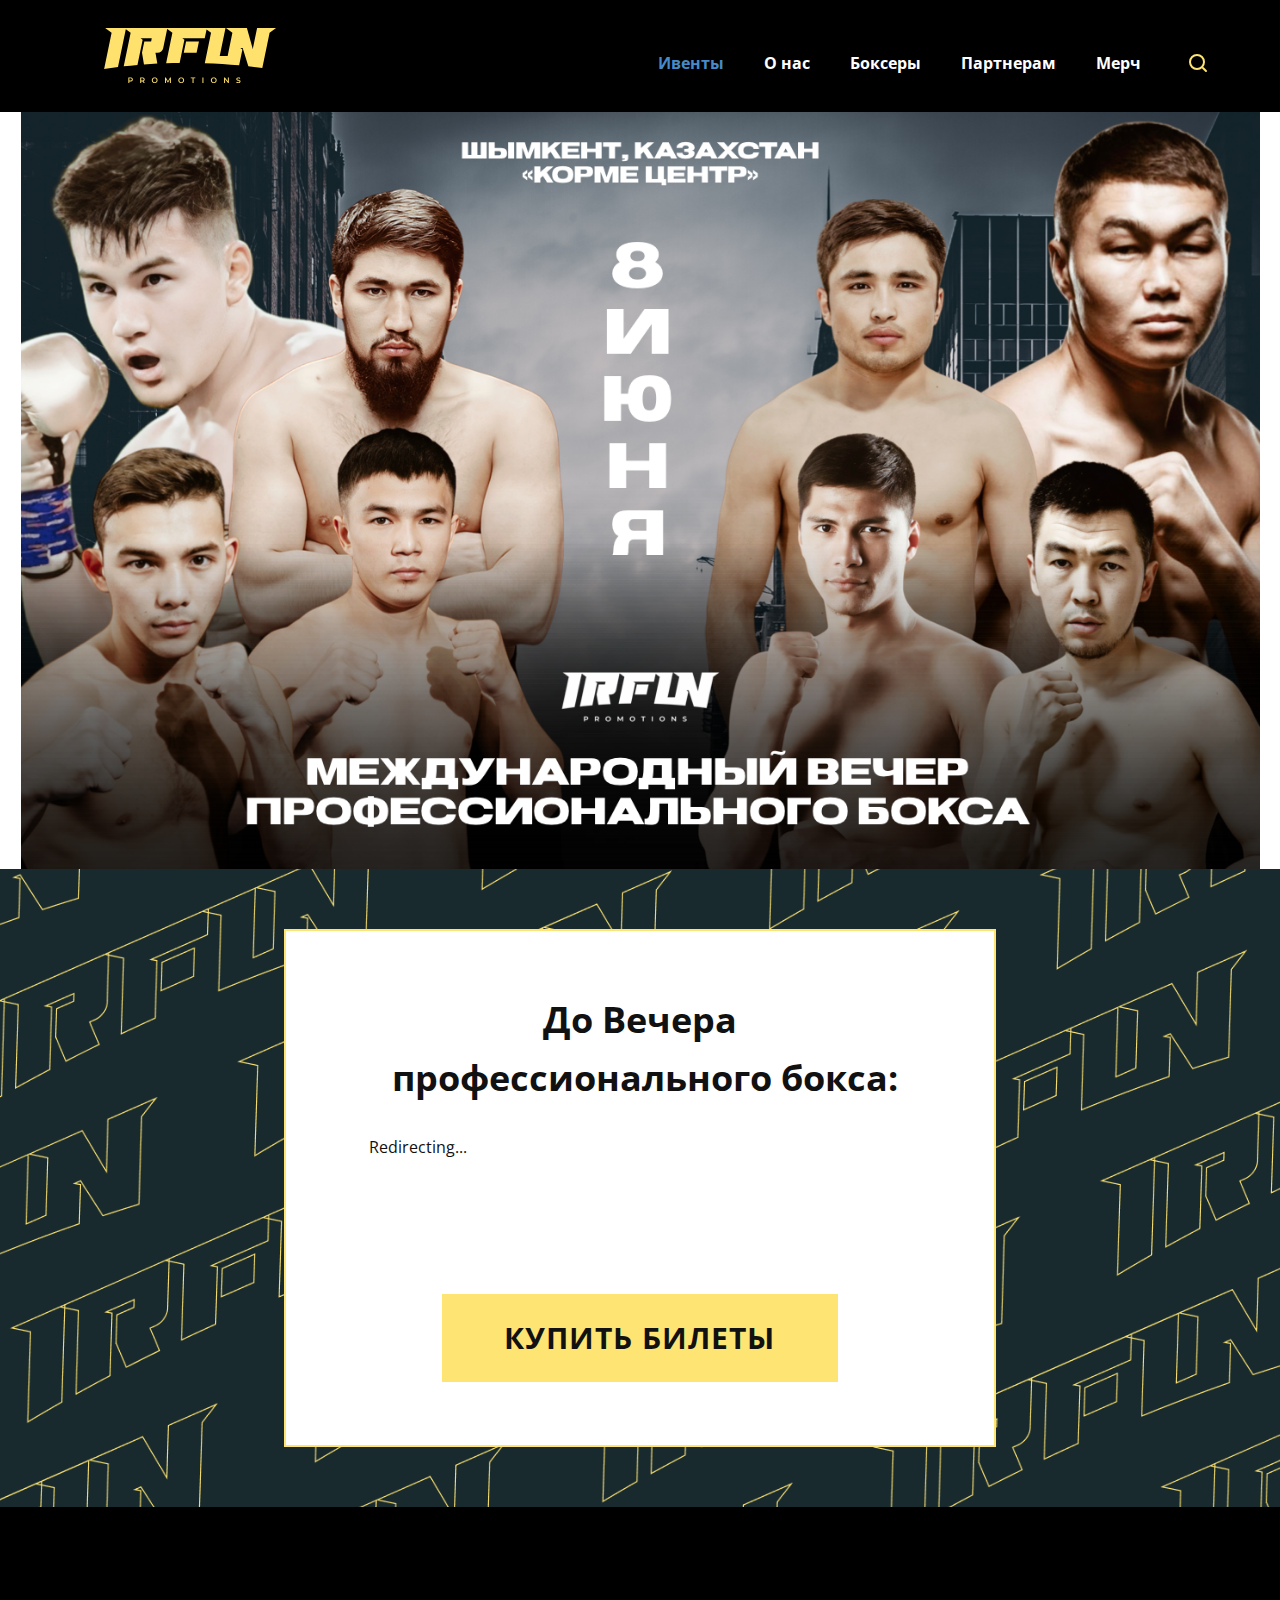
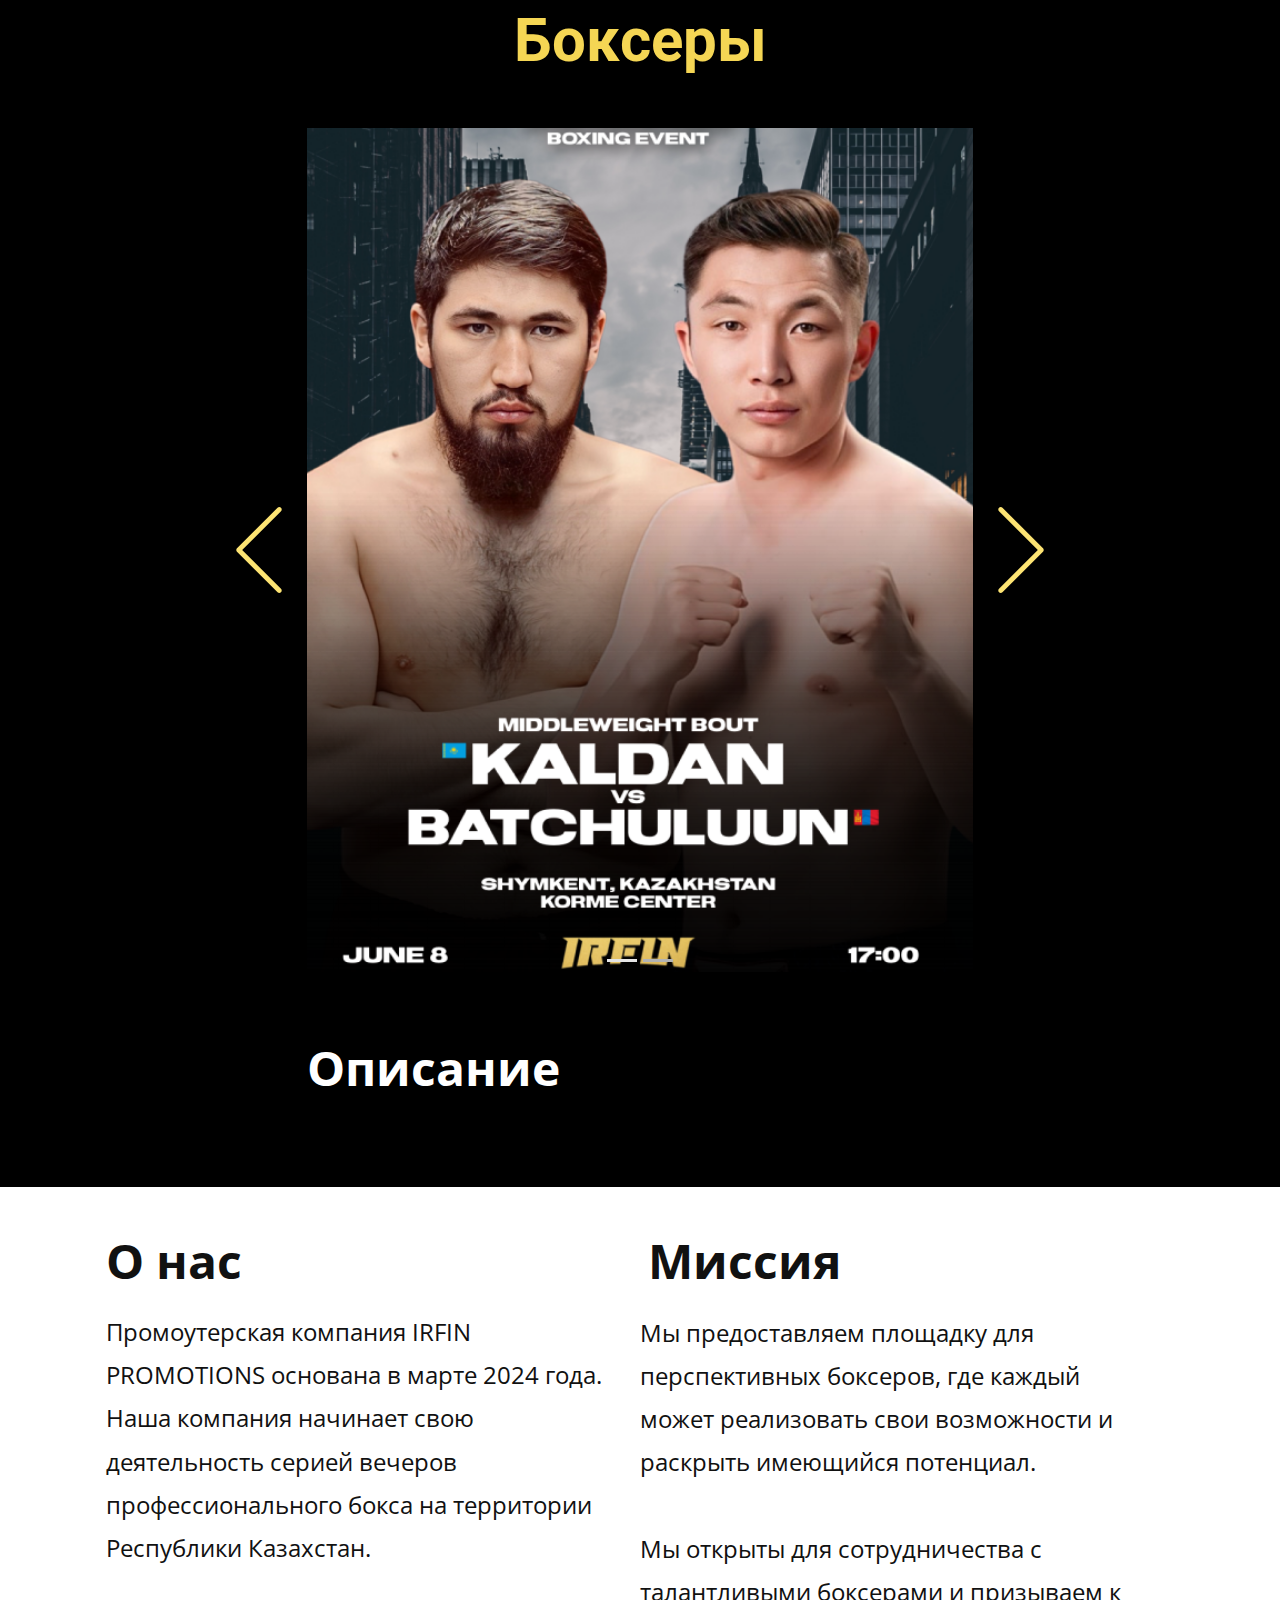
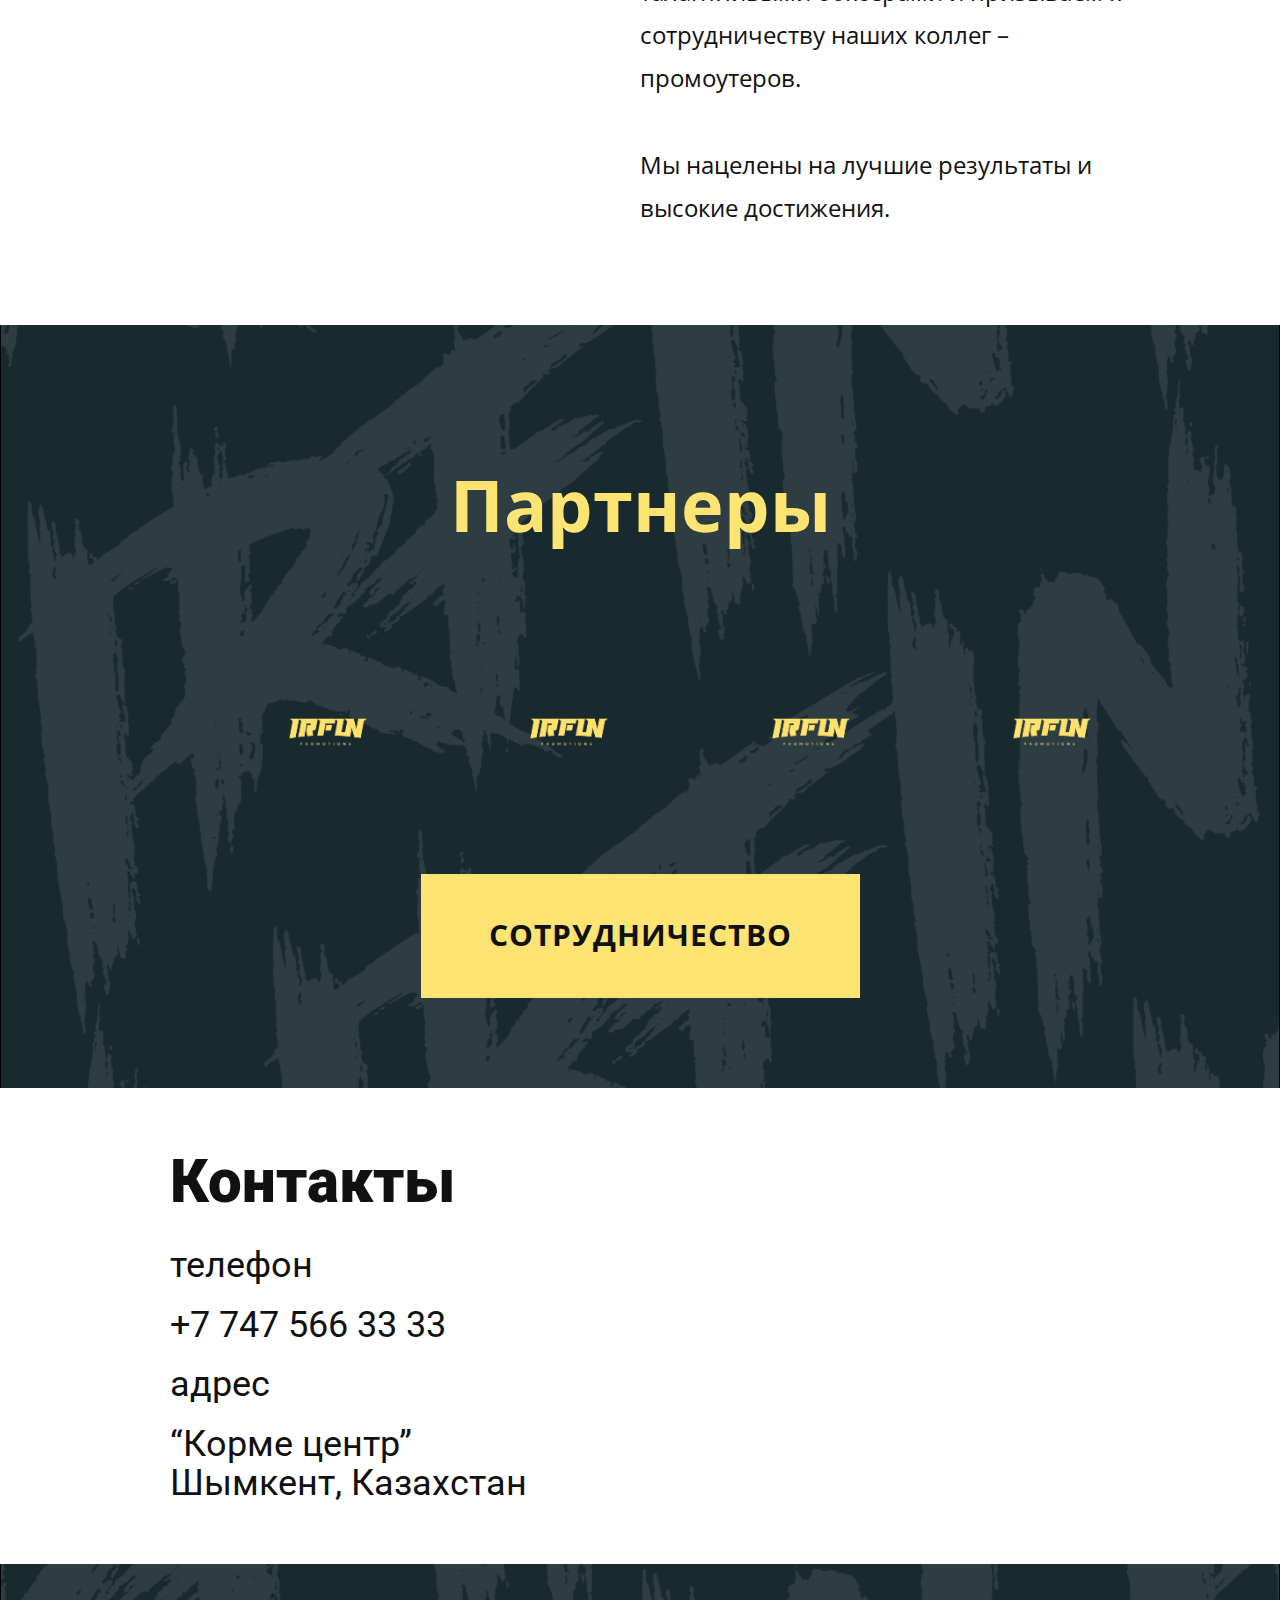
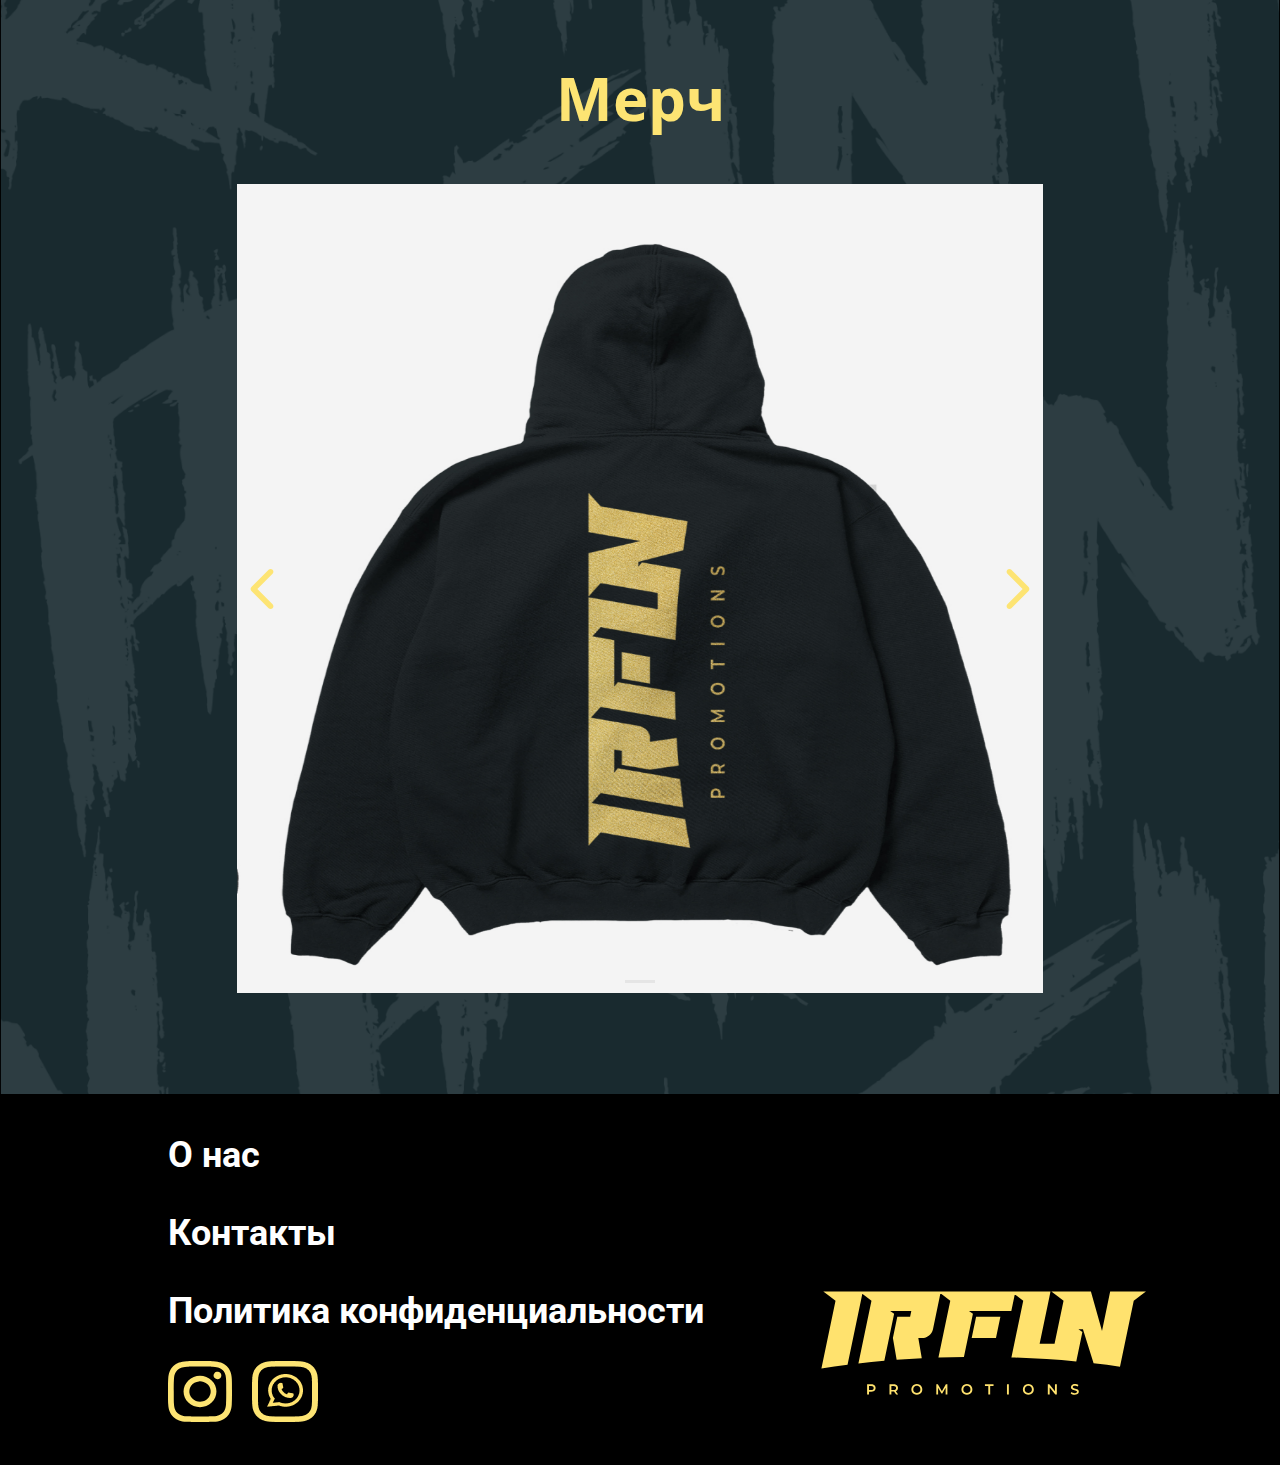
<file: Site2/index.html>
<!DOCTYPE html>
<html style="font-size: 16px;" lang="ru"><head>
    <meta name="viewport" content="width=device-width, initial-scale=1.0">
    <meta charset="utf-8">
    <meta name="keywords" content="​Боксеры, Миссия, ​О нас, Партнеры, Контакты, ​номерадрес, Мерч">
    <meta name="description" content="">
    <title>Ивенты</title>
    <link rel="stylesheet" href="nicepage.css" media="screen">
<link rel="stylesheet" href="Ивенты.css" media="screen">
    <script class="u-script" type="text/javascript" src="jquery.js" defer=""></script>
    <script class="u-script" type="text/javascript" src="nicepage.js" defer=""></script>
    <meta name="generator" content="Nicepage 6.9.2, nicepage.com">
    <link id="u-theme-google-font" rel="stylesheet" href="https://fonts.googleapis.com/css?family=Roboto:100,100i,300,300i,400,400i,500,500i,700,700i,900,900i|Open+Sans:300,300i,400,400i,500,500i,600,600i,700,700i,800,800i">
    <link id="u-page-google-font" rel="stylesheet" href="https://fonts.googleapis.com/css?family=Open+Sans:300,300i,400,400i,500,500i,600,600i,700,700i,800,800i">
    
    
    
    
    
    
    
    
    
    
    
    <script type="application/ld+json">{
		"@context": "http://schema.org",
		"@type": "Organization",
		"name": ""
}</script>
    <meta name="theme-color" content="#478ac9">
    <meta property="og:title" content="Ивенты">
    <meta property="og:type" content="website">
  <meta data-intl-tel-input-cdn-path="intlTelInput/"></head>
  <body data-home-page="Ивенты.html" data-home-page-title="Ивенты" data-path-to-root="./" data-include-products="false" class="u-body u-xl-mode" data-lang="ru"><header class="u-black u-clearfix u-header u-valign-middle-xs u-header" id="sec-7be3"><img class="u-image u-image-contain u-image-default u-preserve-proportions u-image-1" src="images/Search.svg" alt="" data-image-width="24" data-image-height="24"><nav class="u-menu u-menu-one-level u-offcanvas u-menu-1">
        <div class="menu-collapse" style="font-size: 1rem; letter-spacing: 0px; font-weight: 700;">
          <a class="u-button-style u-custom-color u-custom-left-right-menu-spacing u-custom-padding-bottom u-custom-text-active-color u-custom-text-hover-color u-custom-top-bottom-menu-spacing u-nav-link u-text-active-palette-1-base u-text-hover-palette-2-base" href="#" style="padding: 8px 6px; font-size: calc(1em + 16px);">
            <svg class="u-svg-link" viewBox="0 0 24 24"><use xmlns:xlink="http://www.w3.org/1999/xlink" xlink:href="#menu-hamburger"></use></svg>
            <svg class="u-svg-content" version="1.1" id="menu-hamburger" viewBox="0 0 16 16" x="0px" y="0px" xmlns:xlink="http://www.w3.org/1999/xlink" xmlns="http://www.w3.org/2000/svg"><g><rect y="1" width="16" height="2"></rect><rect y="7" width="16" height="2"></rect><rect y="13" width="16" height="2"></rect>
</g></svg>
          </a>
        </div>
        <div class="u-custom-menu u-nav-container">
          <ul class="u-nav u-unstyled u-nav-1"><li class="u-nav-item"><a class="u-button-style u-nav-link u-text-active-palette-1-base u-text-hover-custom-color-1" href="Ивенты.html" style="padding: 10px 20px;">Ивенты</a>
</li><li class="u-nav-item"><a class="u-button-style u-nav-link u-text-active-palette-1-base u-text-hover-custom-color-1" href="О-нас.html" style="padding: 10px 20px;">О нас</a>
</li><li class="u-nav-item"><a class="u-button-style u-nav-link u-text-active-palette-1-base u-text-hover-custom-color-1" href="Боксеры.html" style="padding: 10px 20px;">Боксеры</a>
</li><li class="u-nav-item"><a class="u-button-style u-nav-link u-text-active-palette-1-base u-text-hover-custom-color-1" style="padding: 10px 20px;">Партнерам</a>
</li><li class="u-nav-item"><a class="u-button-style u-nav-link u-text-active-palette-1-base u-text-hover-custom-color-1" style="padding: 10px 2px 10px 20px;">Мерч</a>
</li></ul>
        </div>
        <div class="u-custom-menu u-nav-container-collapse">
          <div class="u-black u-container-style u-inner-container-layout u-opacity u-opacity-95 u-sidenav">
            <div class="u-inner-container-layout u-sidenav-overflow">
              <div class="u-menu-close"></div>
              <ul class="u-align-center u-nav u-popupmenu-items u-unstyled u-nav-2"><li class="u-nav-item"><a class="u-button-style u-nav-link" href="Ивенты.html">Ивенты</a>
</li><li class="u-nav-item"><a class="u-button-style u-nav-link" href="О-нас.html">О нас</a>
</li><li class="u-nav-item"><a class="u-button-style u-nav-link" href="Боксеры.html">Боксеры</a>
</li><li class="u-nav-item"><a class="u-button-style u-nav-link">Партнерам</a>
</li><li class="u-nav-item"><a class="u-button-style u-nav-link">Мерч</a>
</li></ul>
            </div>
          </div>
          <div class="u-black u-menu-overlay u-opacity u-opacity-70"></div>
        </div>
      </nav><img class="u-image u-image-contain u-image-default u-image-2" src="images/Group.svg" alt="" data-image-width="163" data-image-height="85"></header>
    <section class="u-clearfix u-hidden-md u-hidden-sm u-hidden-xs u-image u-image-contain u-section-1" id="sec-2f5c" data-image-width="1440" data-image-height="880">
      <div class="u-clearfix u-sheet u-sheet-1"></div>
    </section>
    <section class="u-clearfix u-container-align-center-lg u-container-align-center-xl u-hidden-lg u-hidden-xl u-section-2" id="sec-9061">
      <div class="u-clearfix u-sheet u-valign-middle-md u-valign-middle-sm u-valign-middle-xs u-sheet-1">
        <img class="custom-expanded u-hidden-lg u-hidden-xl u-image u-image-contain u-image-1" src="images/Rectangle22.png" data-image-width="778" data-image-height="780">
      </div>
    </section>
    <section class="u-clearfix u-image u-section-3" id="sec-6cb5" data-image-width="1440" data-image-height="893">
      <div class="u-clearfix u-sheet u-valign-middle u-sheet-1">
        <div class="u-align-center u-border-2 u-border-custom-color-1 u-container-style u-expanded-width-sm u-expanded-width-xs u-group u-white u-group-1">
          <div class="u-container-layout u-container-layout-1">
            <p class="u-align-center-xs u-custom-font u-font-open-sans u-text u-text-default-lg u-text-default-md u-text-default-sm u-text-default-xl u-text-1"> До Вечера<br>&nbsp;профессионального бокса: 
            </p>
            <div class="u-countdown u-countdown-1" data-timer-id="1a33" data-type="to-date" data-target-date="Thu, 09 May 2024 00:22:43 GMT" data-for="everyone" data-direction="down" data-count-animation="slide" data-time-left="750m" data-target-number="100" data-start-time="Thu May 02 2024 10:58:33 GMT+0500 (Западный Казахстан)" data-frequency="1s" data-after-count="redirect" data-redirect-url="https://">
              <div class="u-countdown-wrapper u-spacing-20">
                <div class="u-countdown-item u-countdown-years u-hidden u-spacing-10">
                  <div class="u-countdown-counter u-countdown-counter-1"><div class="u-countdown-number">0</div><div class="u-countdown-number u-hidden">0</div></div>
                  <div class="u-countdown-label u-custom-font u-text-font u-countdown-label-1">Years</div>
                </div>
                <div class="u-countdown-separator u-hidden u-countdown-separator-1"></div>
                <div class="u-countdown-days u-countdown-item u-spacing-10">
                  <div class="u-countdown-counter u-countdown-counter-2"><div class="u-countdown-number">7</div><div class="u-countdown-number u-hidden">6</div><div class="u-countdown-number u-hidden">0</div></div>
                  <div class="u-countdown-label u-custom-font u-text-font u-countdown-label-2">дней</div>
                </div>
                <div class="u-countdown-separator u-countdown-separator-2"></div>
                <div class="u-countdown-hours u-countdown-item u-spacing-10">
                  <div class="u-countdown-counter u-countdown-counter-3"><div class="u-countdown-number">1</div><div class="u-countdown-number">2</div></div>
                  <div class="u-countdown-label u-custom-font u-text-font u-countdown-label-3">часов</div>
                </div>
                <div class="u-countdown-separator u-countdown-separator-3"></div>
                <div class="u-countdown-item u-countdown-minutes u-spacing-10">
                  <div class="u-countdown-counter u-countdown-counter-4"><div class="u-countdown-number">3</div><div class="u-countdown-number">0</div></div>
                  <div class="u-countdown-label u-custom-font u-text-font u-countdown-label-4">минут</div>
                </div>
                <div class="u-countdown-separator u-hidden u-countdown-separator-4"></div>
                <div class="u-countdown-item u-countdown-seconds u-hidden u-spacing-10">
                  <div class="u-countdown-counter u-countdown-counter-5"><div class="u-countdown-number">0</div><div class="u-countdown-number">0</div></div>
                  <div class="u-countdown-label u-custom-font u-text-font u-countdown-label-5">Seconds</div>
                </div>
                <div class="u-countdown-separator u-hidden u-countdown-separator-5"></div>
                <div class="u-countdown-item u-countdown-numbers u-hidden u-spacing-10">
                  <div class="u-countdown-counter u-countdown-counter-6"><div class="u-countdown-number">0</div><div class="u-countdown-number">0</div></div>
                  <div class="u-countdown-label u-custom-font u-text-font u-countdown-label-6">Items</div>
                </div>
              </div>
              <div class="u-countdown-message u-hidden">
                <p>Sorry, the time is up.</p>
              </div>
            </div>
            <a href="#" class="u-align-center-xs u-border-none u-btn u-button-style u-custom-color-1 u-hover-palette-3-dark-1 u-btn-1"> Купить билеты</a>
          </div>
        </div>
      </div>
    </section>
    <section class="u-align-center u-black u-clearfix u-section-4" id="sec-5205">
      <div class="u-clearfix u-sheet u-valign-middle-xs u-sheet-1">
        <h1 class="u-text u-text-default u-text-font u-text-palette-3-light-1 u-text-1"> Боксеры</h1>
        <div class="u-container-style u-expanded-width-sm u-expanded-width-xs u-grey-10 u-group u-group-1">
          <div class="u-container-layout u-valign-top-lg u-container-layout-1">
            <div data-interval="5000" data-u-ride="carousel" class="u-carousel u-expanded-width u-slider u-slider-1" id="carousel-fd00">
              <ol class="u-absolute-hcenter u-carousel-indicators u-carousel-indicators-1">
                <li data-u-target="#carousel-fd00" class="u-active u-active-grey-10 u-grey-30" data-u-slide-to="0"></li>
                <li data-u-target="#carousel-fd00" class="u-active-grey-10 u-grey-30" data-u-slide-to="1"></li>
              </ol>
              <div class="u-carousel-inner" role="listbox">
                <div class="u-active u-carousel-item u-container-style u-slide">
                  <div class="u-container-layout u-container-layout-2">
                    <img class="u-absolute-hcenter u-expanded-height u-image u-image-default u-image-1" src="images/Rectangle81.png" alt="" data-image-width="660" data-image-height="760">
                  </div>
                </div>
                <div class="u-carousel-item u-container-style u-slide">
                  <div class="u-container-layout u-container-layout-3">
                    <img class="u-absolute-hcenter u-expanded-height u-image u-image-default u-image-2" src="images/Rectangle21.png" alt="" data-image-width="607" data-image-height="779">
                  </div>
                </div>
              </div>
              <a class="u-absolute-vcenter u-carousel-control u-carousel-control-prev u-spacing-5 u-text-custom-color-1 u-carousel-control-1" href="#carousel-fd00" role="button" data-u-slide="prev">
                <span aria-hidden="true">
                  <svg viewBox="0 0 477.175 477.175"><path d="M145.188,238.575l215.5-215.5c5.3-5.3,5.3-13.8,0-19.1s-13.8-5.3-19.1,0l-225.1,225.1c-5.3,5.3-5.3,13.8,0,19.1l225.1,225
		c2.6,2.6,6.1,4,9.5,4s6.9-1.3,9.5-4c5.3-5.3,5.3-13.8,0-19.1L145.188,238.575z"></path></svg>
                </span>
                <span class="sr-only">
                  <svg viewBox="0 0 477.175 477.175"><path d="M145.188,238.575l215.5-215.5c5.3-5.3,5.3-13.8,0-19.1s-13.8-5.3-19.1,0l-225.1,225.1c-5.3,5.3-5.3,13.8,0,19.1l225.1,225
		c2.6,2.6,6.1,4,9.5,4s6.9-1.3,9.5-4c5.3-5.3,5.3-13.8,0-19.1L145.188,238.575z"></path></svg>
                </span>
              </a>
              <a class="u-absolute-vcenter u-carousel-control u-carousel-control-next u-spacing-5 u-text-custom-color-1 u-carousel-control-2" href="#carousel-fd00" role="button" data-u-slide="next">
                <span aria-hidden="true">
                  <svg viewBox="0 0 477.175 477.175"><path d="M360.731,229.075l-225.1-225.1c-5.3-5.3-13.8-5.3-19.1,0s-5.3,13.8,0,19.1l215.5,215.5l-215.5,215.5
		c-5.3,5.3-5.3,13.8,0,19.1c2.6,2.6,6.1,4,9.5,4c3.4,0,6.9-1.3,9.5-4l225.1-225.1C365.931,242.875,365.931,234.275,360.731,229.075z"></path></svg>
                </span>
                <span class="sr-only">
                  <svg viewBox="0 0 477.175 477.175"><path d="M360.731,229.075l-225.1-225.1c-5.3-5.3-13.8-5.3-19.1,0s-5.3,13.8,0,19.1l215.5,215.5l-215.5,215.5
		c-5.3,5.3-5.3,13.8,0,19.1c2.6,2.6,6.1,4,9.5,4c3.4,0,6.9-1.3,9.5-4l225.1-225.1C365.931,242.875,365.931,234.275,360.731,229.075z"></path></svg>
                </span>
              </a>
            </div>
          </div>
        </div>
        <p class="u-custom-font u-font-open-sans u-text u-text-default u-text-2"> Описание </p>
      </div>
    </section>
    <section class="u-align-center u-clearfix u-section-5" id="sec-aac7">
      <div class="u-clearfix u-sheet u-valign-middle-sm u-valign-middle-xs u-sheet-1">
        <p class="u-align-center-md u-align-center-sm u-align-center-xs u-align-left-lg u-align-left-xl u-text u-text-1"> Промоутерская компания IRFIN PROMOTIONS основана в марте 2024 года. Наша компания начинает свою деятельность серией вечеров профессионального бокса на территории Республики Казахстан.<br>
        </p>
        <h1 class="u-align-center-md u-align-center-sm u-align-center-xs u-custom-font u-font-open-sans u-text u-text-default-lg u-text-default-xl u-text-2"> О н​ас<br>
        </h1>
        <h1 class="u-align-center-md u-align-center-sm u-align-center-xs u-custom-font u-font-open-sans u-text u-text-3">Мисcия</h1>
        <p class="u-align-center-md u-align-center-sm u-align-center-xs u-align-left-lg u-align-left-xl u-text u-text-4"> Мы предоставляем площадку для перспективных боксеров, где каждый может реализовать свои возможности и раскрыть имеющийся потенциал.<br>
          <br>Мы открыты для сотрудничества с талантливыми боксерами и призываем к сотрудничеству наших коллег – промоутеров.<br>
          <br>Мы нацелены на лучшие результаты и высокие достижения.<br>
        </p>
      </div>
    </section>
    <section class="u-clearfix u-image u-section-6" id="sec-0d35" data-image-width="1440" data-image-height="1690">
      <div class="u-clearfix u-sheet u-valign-middle-sm u-valign-middle-xs u-sheet-1">
        <h1 class="u-align-center u-custom-font u-font-open-sans u-text u-text-custom-color-1 u-text-1">Партнеры</h1>
        <div class="u-align-center-md u-align-center-sm u-align-center-xs u-expanded-width-sm u-expanded-width-xs u-list u-list-1">
          <div class="u-repeater u-repeater-1">
            <div class="u-container-align-center-lg u-container-align-center-md u-container-align-center-sm u-container-align-center-xl u-container-style u-list-item u-repeater-item">
              <div class="u-container-layout u-similar-container u-valign-top-sm u-container-layout-1">
                <img class="u-expanded-width-xs u-image u-image-contain u-image-default u-image-1" src="images/Group4.png" alt="" data-image-width="489" data-image-height="263">
              </div>
            </div>
            <div class="u-container-style u-list-item u-repeater-item">
              <div class="u-container-layout u-similar-container u-valign-top-sm u-container-layout-2">
                <img class="u-expanded-width-xs u-image u-image-contain u-image-default u-image-2" src="images/Group4.png" alt="" data-image-width="489" data-image-height="263">
              </div>
            </div>
            <div class="u-container-style u-list-item u-repeater-item">
              <div class="u-container-layout u-similar-container u-valign-top-sm u-container-layout-3">
                <img class="u-expanded-width-xs u-image u-image-contain u-image-default u-image-3" src="images/Group4.png" alt="" data-image-width="489" data-image-height="263">
              </div>
            </div>
            <div class="u-container-style u-list-item u-repeater-item">
              <div class="u-container-layout u-similar-container u-valign-top-sm u-container-layout-4">
                <img class="u-expanded-width-xs u-image u-image-contain u-image-default u-image-4" src="images/Group4.png" alt="" data-image-width="489" data-image-height="263">
              </div>
            </div>
          </div>
        </div>
        <a href="#" class="u-border-none u-btn u-button-style u-custom-color-1 u-hover-palette-3-dark-1 u-btn-1">сотрудничество</a>
      </div>
    </section>
    <section class="u-align-center u-clearfix u-section-7" id="sec-fc5f">
      <div class="u-clearfix u-sheet u-valign-middle-lg u-valign-middle-xl u-sheet-1">
        <h1 class="u-align-left-xs u-text u-text-default u-text-1"> телефон<br>
        </h1>
        <h1 class="u-align-center-xs u-text u-text-default u-text-2">Контакты</h1>
        <h1 class="u-text u-text-default u-text-3"> +7 747 566 3​3 33<br>
        </h1>
        <h1 class="u-text u-text-default u-text-4"> адрес<br>
        </h1>
        <h1 class="u-align-center-md u-align-center-sm u-align-center-xs u-align-justify-lg u-align-justify-xl u-text u-text-default u-text-5"> “Корме центр”<br>Шымкент, Казахстан<br>
        </h1>
      </div>
    </section>
    <section class="u-clearfix u-image u-section-8" id="sec-392c" data-image-width="1440" data-image-height="1690">
      <div class="u-clearfix u-sheet u-valign-middle-sm u-valign-middle-xl u-valign-middle-xs u-sheet-1">
        <h1 class="u-align-center u-custom-font u-font-open-sans u-text u-text-custom-color-1 u-text-1">Мерч</h1>
        <div class="u-container-style u-expanded-width-sm u-expanded-width-xs u-grey-10 u-group u-group-1">
          <div class="u-container-layout u-valign-top-sm u-valign-top-xs u-container-layout-1">
            <div data-interval="5000" data-u-ride="carousel" class="u-carousel u-expanded-width u-slider u-slider-1" id="carousel-92cf">
              <ol class="u-absolute-hcenter u-carousel-indicators u-carousel-indicators-1">
                <li data-u-target="#carousel-92cf" class="u-active u-active-grey-10 u-grey-30" data-u-slide-to="0"></li>
              </ol>
              <div class="u-carousel-inner" role="listbox">
                <div class="u-active u-carousel-item u-container-style u-image u-slide u-image-1" data-image-width="1150" data-image-height="1150">
                  <div class="u-container-layout u-valign-middle u-container-layout-2"></div>
                </div>
              </div>
              <a class="u-absolute-vcenter u-carousel-control u-carousel-control-prev u-spacing-5 u-text-custom-color-1 u-carousel-control-1" href="#carousel-92cf" role="button" data-u-slide="prev">
                <span aria-hidden="true">
                  <svg viewBox="0 0 451.847 451.847"><path d="M97.141,225.92c0-8.095,3.091-16.192,9.259-22.366L300.689,9.27c12.359-12.359,32.397-12.359,44.751,0
c12.354,12.354,12.354,32.388,0,44.748L173.525,225.92l171.903,171.909c12.354,12.354,12.354,32.391,0,44.744
c-12.354,12.365-32.386,12.365-44.745,0l-194.29-194.281C100.226,242.115,97.141,234.018,97.141,225.92z"></path></svg>
                </span>
                <span class="sr-only">
                  <svg viewBox="0 0 451.847 451.847"><path d="M97.141,225.92c0-8.095,3.091-16.192,9.259-22.366L300.689,9.27c12.359-12.359,32.397-12.359,44.751,0
c12.354,12.354,12.354,32.388,0,44.748L173.525,225.92l171.903,171.909c12.354,12.354,12.354,32.391,0,44.744
c-12.354,12.365-32.386,12.365-44.745,0l-194.29-194.281C100.226,242.115,97.141,234.018,97.141,225.92z"></path></svg>
                </span>
              </a>
              <a class="u-absolute-vcenter u-carousel-control u-carousel-control-next u-spacing-5 u-text-custom-color-1 u-carousel-control-2" href="#carousel-92cf" role="button" data-u-slide="next">
                <span aria-hidden="true">
                  <svg viewBox="0 0 451.846 451.847"><path d="M345.441,248.292L151.154,442.573c-12.359,12.365-32.397,12.365-44.75,0c-12.354-12.354-12.354-32.391,0-44.744
L278.318,225.92L106.409,54.017c-12.354-12.359-12.354-32.394,0-44.748c12.354-12.359,32.391-12.359,44.75,0l194.287,194.284
c6.177,6.18,9.262,14.271,9.262,22.366C354.708,234.018,351.617,242.115,345.441,248.292z"></path></svg>
                </span>
                <span class="sr-only">
                  <svg viewBox="0 0 451.846 451.847"><path d="M345.441,248.292L151.154,442.573c-12.359,12.365-32.397,12.365-44.75,0c-12.354-12.354-12.354-32.391,0-44.744
L278.318,225.92L106.409,54.017c-12.354-12.359-12.354-32.394,0-44.748c12.354-12.359,32.391-12.359,44.75,0l194.287,194.284
c6.177,6.18,9.262,14.271,9.262,22.366C354.708,234.018,351.617,242.115,345.441,248.292z"></path></svg>
                </span>
              </a>
            </div>
          </div>
        </div>
      </div>
    </section>
    <section class="u-black u-clearfix u-section-9" id="sec-a02d">
      <div class="u-clearfix u-sheet u-sheet-1">
        <p class="u-custom-font u-heading-font u-text u-text-default-lg u-text-default-xl u-text-1"> О нас</p>
        <img class="u-image u-image-contain u-image-default u-image-1" src="images/Group.svg" alt="" data-image-width="163" data-image-height="85">
        <p class="u-custom-font u-heading-font u-text u-text-default u-text-2"> Контакты </p>
        <p class="u-custom-font u-heading-font u-text u-text-default-xl u-text-3"> Политика конфиденциальности</p>
        <img class="u-image u-image-round u-preserve-proportions u-radius u-image-2" src="images/Instagram.svg" alt="" data-image-width="64" data-image-height="61">
        <img class="u-image u-image-round u-preserve-proportions u-radius u-image-3" src="images/Group1.png" alt="" data-image-width="66" data-image-height="61">
      </div>
    </section>
  
</body></html>
</file>
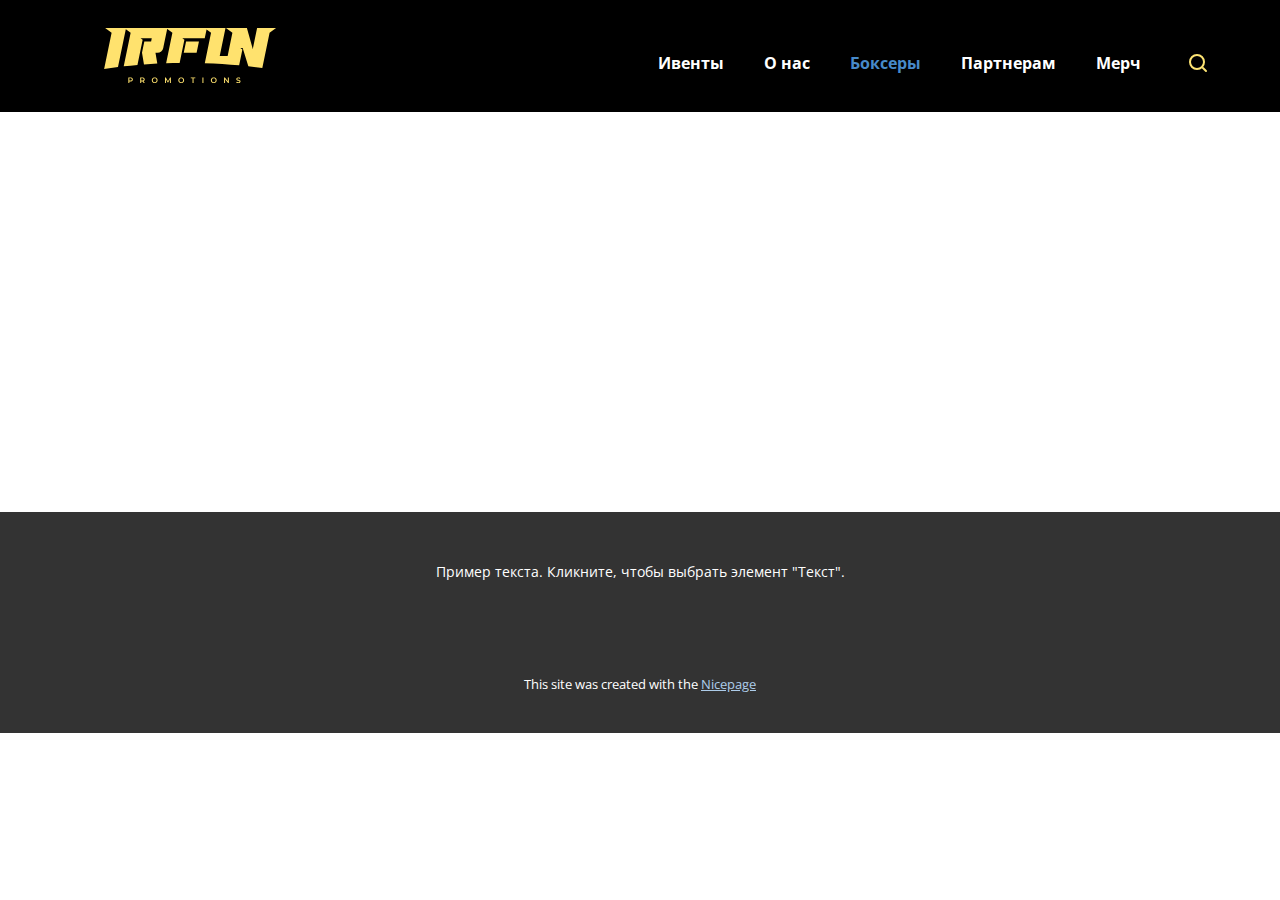
<file: Site2/Боксеры.html>
<!DOCTYPE html>
<html style="font-size: 16px;" lang="ru"><head>
    <meta name="viewport" content="width=device-width, initial-scale=1.0">
    <meta charset="utf-8">
    <meta name="keywords" content="">
    <meta name="description" content="">
    <title>Боксеры</title>
    <link rel="stylesheet" href="nicepage.css" media="screen">
<link rel="stylesheet" href="Боксеры.css" media="screen">
    <script class="u-script" type="text/javascript" src="jquery.js" defer=""></script>
    <script class="u-script" type="text/javascript" src="nicepage.js" defer=""></script>
    <meta name="generator" content="Nicepage 6.9.2, nicepage.com">
    <link id="u-theme-google-font" rel="stylesheet" href="https://fonts.googleapis.com/css?family=Roboto:100,100i,300,300i,400,400i,500,500i,700,700i,900,900i|Open+Sans:300,300i,400,400i,500,500i,600,600i,700,700i,800,800i">
    
    
    
    <script type="application/ld+json">{
		"@context": "http://schema.org",
		"@type": "Organization",
		"name": ""
}</script>
    <meta name="theme-color" content="#478ac9">
    <meta property="og:title" content="Боксеры">
    <meta property="og:type" content="website">
  <meta data-intl-tel-input-cdn-path="intlTelInput/"></head>
  <body data-path-to-root="./" data-include-products="false" class="u-body u-xl-mode" data-lang="ru"><header class="u-black u-clearfix u-header u-valign-middle-xs u-header" id="sec-7be3"><img class="u-image u-image-contain u-image-default u-preserve-proportions u-image-1" src="images/Search.svg" alt="" data-image-width="24" data-image-height="24"><nav class="u-menu u-menu-one-level u-offcanvas u-menu-1">
        <div class="menu-collapse" style="font-size: 1rem; letter-spacing: 0px; font-weight: 700;">
          <a class="u-button-style u-custom-color u-custom-left-right-menu-spacing u-custom-padding-bottom u-custom-text-active-color u-custom-text-hover-color u-custom-top-bottom-menu-spacing u-nav-link u-text-active-palette-1-base u-text-hover-palette-2-base" href="#" style="padding: 8px 6px; font-size: calc(1em + 16px);">
            <svg class="u-svg-link" viewBox="0 0 24 24"><use xmlns:xlink="http://www.w3.org/1999/xlink" xlink:href="#menu-hamburger"></use></svg>
            <svg class="u-svg-content" version="1.1" id="menu-hamburger" viewBox="0 0 16 16" x="0px" y="0px" xmlns:xlink="http://www.w3.org/1999/xlink" xmlns="http://www.w3.org/2000/svg"><g><rect y="1" width="16" height="2"></rect><rect y="7" width="16" height="2"></rect><rect y="13" width="16" height="2"></rect>
</g></svg>
          </a>
        </div>
        <div class="u-custom-menu u-nav-container">
          <ul class="u-nav u-unstyled u-nav-1"><li class="u-nav-item"><a class="u-button-style u-nav-link u-text-active-palette-1-base u-text-hover-custom-color-1" href="Ивенты.html" style="padding: 10px 20px;">Ивенты</a>
</li><li class="u-nav-item"><a class="u-button-style u-nav-link u-text-active-palette-1-base u-text-hover-custom-color-1" href="О-нас.html" style="padding: 10px 20px;">О нас</a>
</li><li class="u-nav-item"><a class="u-button-style u-nav-link u-text-active-palette-1-base u-text-hover-custom-color-1" href="Боксеры.html" style="padding: 10px 20px;">Боксеры</a>
</li><li class="u-nav-item"><a class="u-button-style u-nav-link u-text-active-palette-1-base u-text-hover-custom-color-1" style="padding: 10px 20px;">Партнерам</a>
</li><li class="u-nav-item"><a class="u-button-style u-nav-link u-text-active-palette-1-base u-text-hover-custom-color-1" style="padding: 10px 2px 10px 20px;">Мерч</a>
</li></ul>
        </div>
        <div class="u-custom-menu u-nav-container-collapse">
          <div class="u-black u-container-style u-inner-container-layout u-opacity u-opacity-95 u-sidenav">
            <div class="u-inner-container-layout u-sidenav-overflow">
              <div class="u-menu-close"></div>
              <ul class="u-align-center u-nav u-popupmenu-items u-unstyled u-nav-2"><li class="u-nav-item"><a class="u-button-style u-nav-link" href="Ивенты.html">Ивенты</a>
</li><li class="u-nav-item"><a class="u-button-style u-nav-link" href="О-нас.html">О нас</a>
</li><li class="u-nav-item"><a class="u-button-style u-nav-link" href="Боксеры.html">Боксеры</a>
</li><li class="u-nav-item"><a class="u-button-style u-nav-link">Партнерам</a>
</li><li class="u-nav-item"><a class="u-button-style u-nav-link">Мерч</a>
</li></ul>
            </div>
          </div>
          <div class="u-black u-menu-overlay u-opacity u-opacity-70"></div>
        </div>
      </nav><img class="u-image u-image-contain u-image-default u-image-2" src="images/Group.svg" alt="" data-image-width="163" data-image-height="85"></header>
    <section class="u-clearfix u-section-1" id="sec-3867">
      <div class="u-clearfix u-sheet u-sheet-1"></div>
    </section>
    
    
    
    <footer class="u-align-center u-clearfix u-footer u-grey-80 u-footer" id="sec-6b9d"><div class="u-clearfix u-sheet u-sheet-1">
        <p class="u-small-text u-text u-text-variant u-text-1">Пример текста. Кликните, чтобы выбрать элемент "Текст".</p>
      </div></footer>
    <section class="u-backlink u-clearfix u-grey-80">
      <p class="u-text">
        <span>This site was created with the </span>
        <a class="u-link" href="https://nicepage.com/" target="_blank" rel="nofollow">
          <span>Nicepage</span>
        </a>
      </p>
    </section>
  
</body></html>
</file>
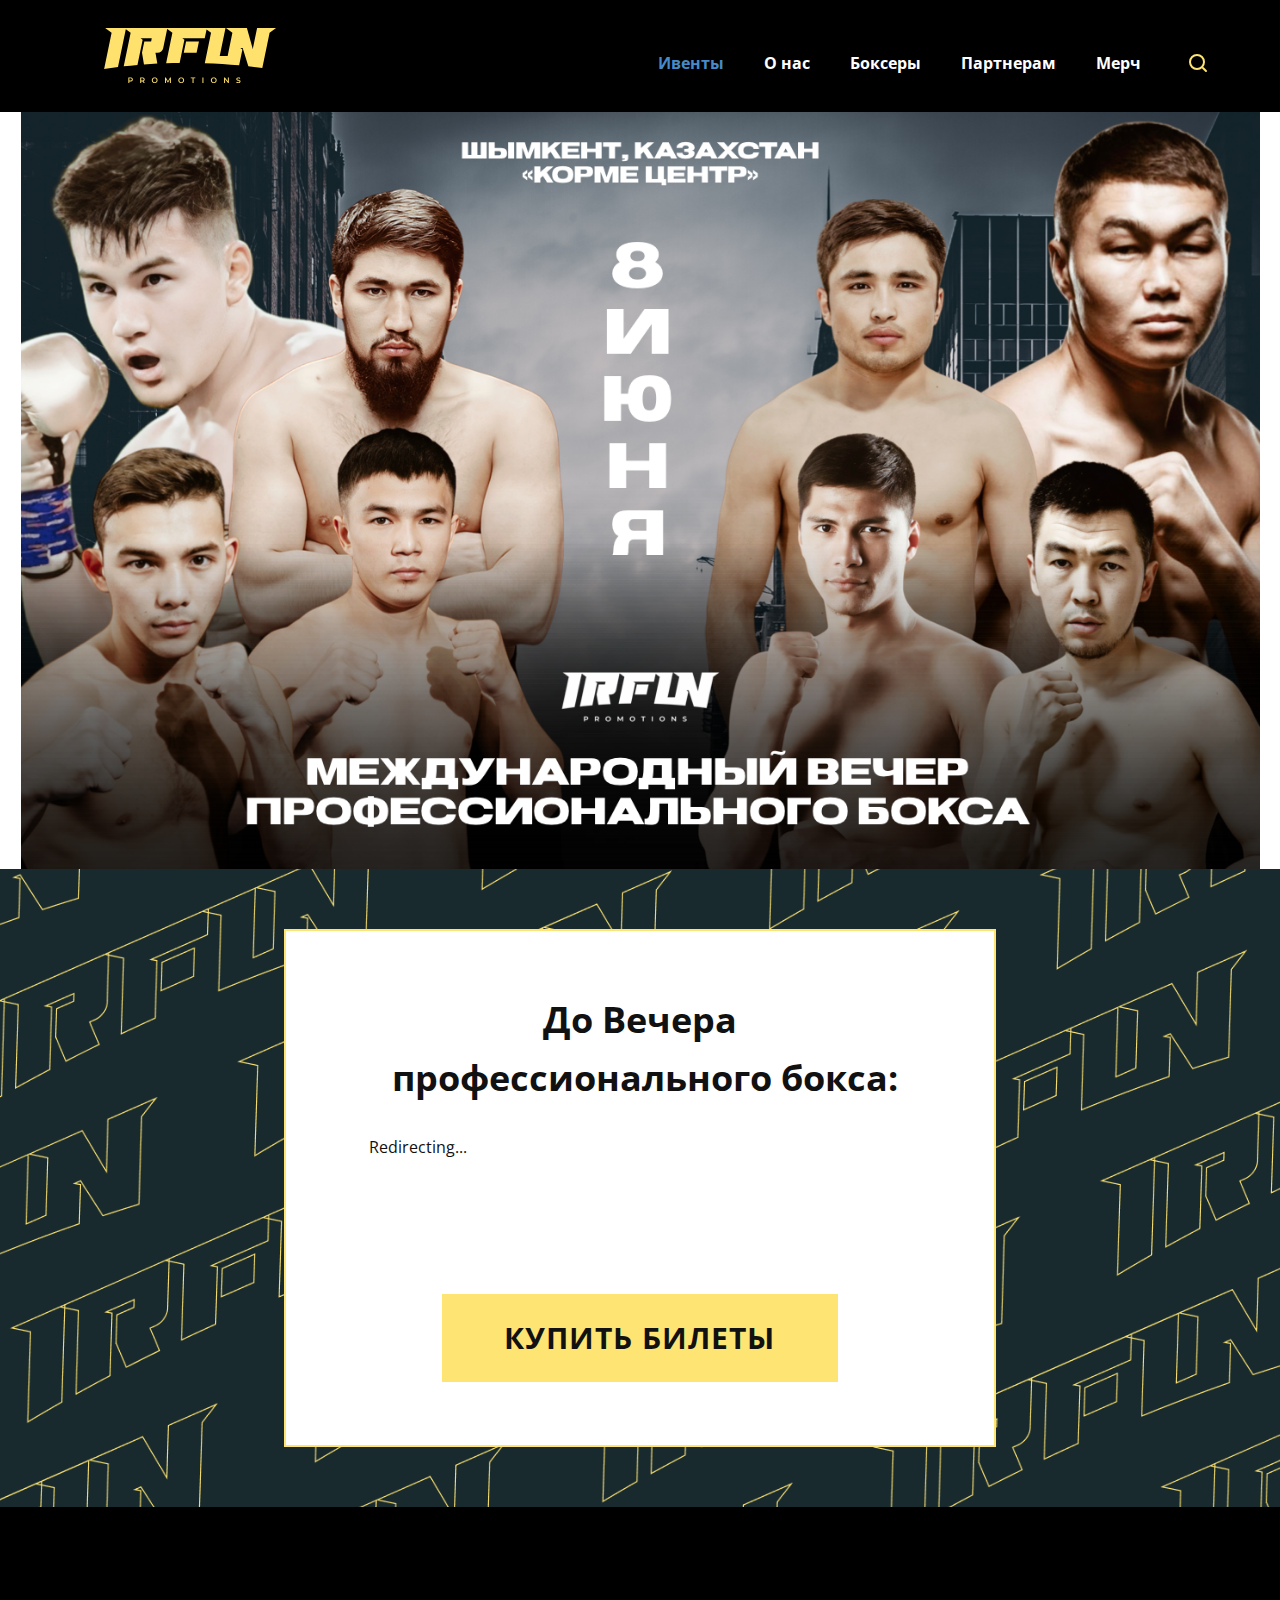
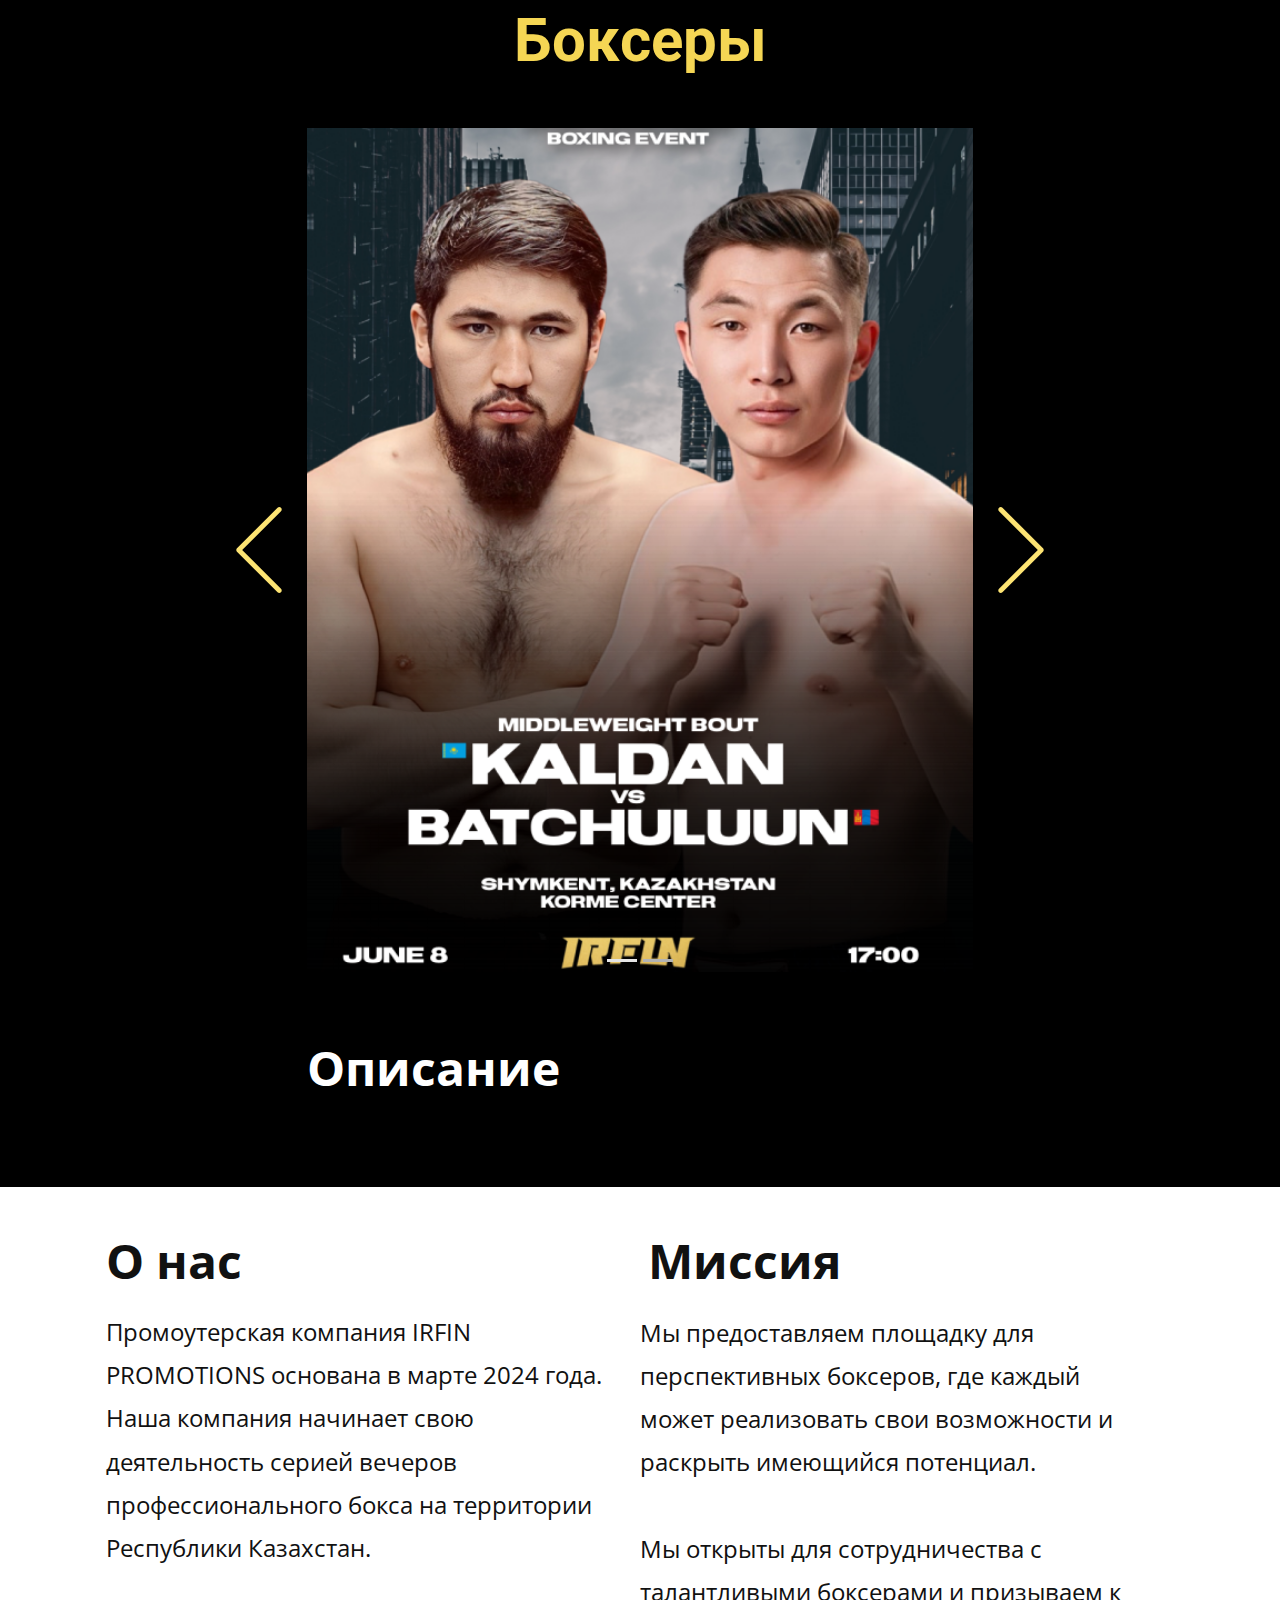
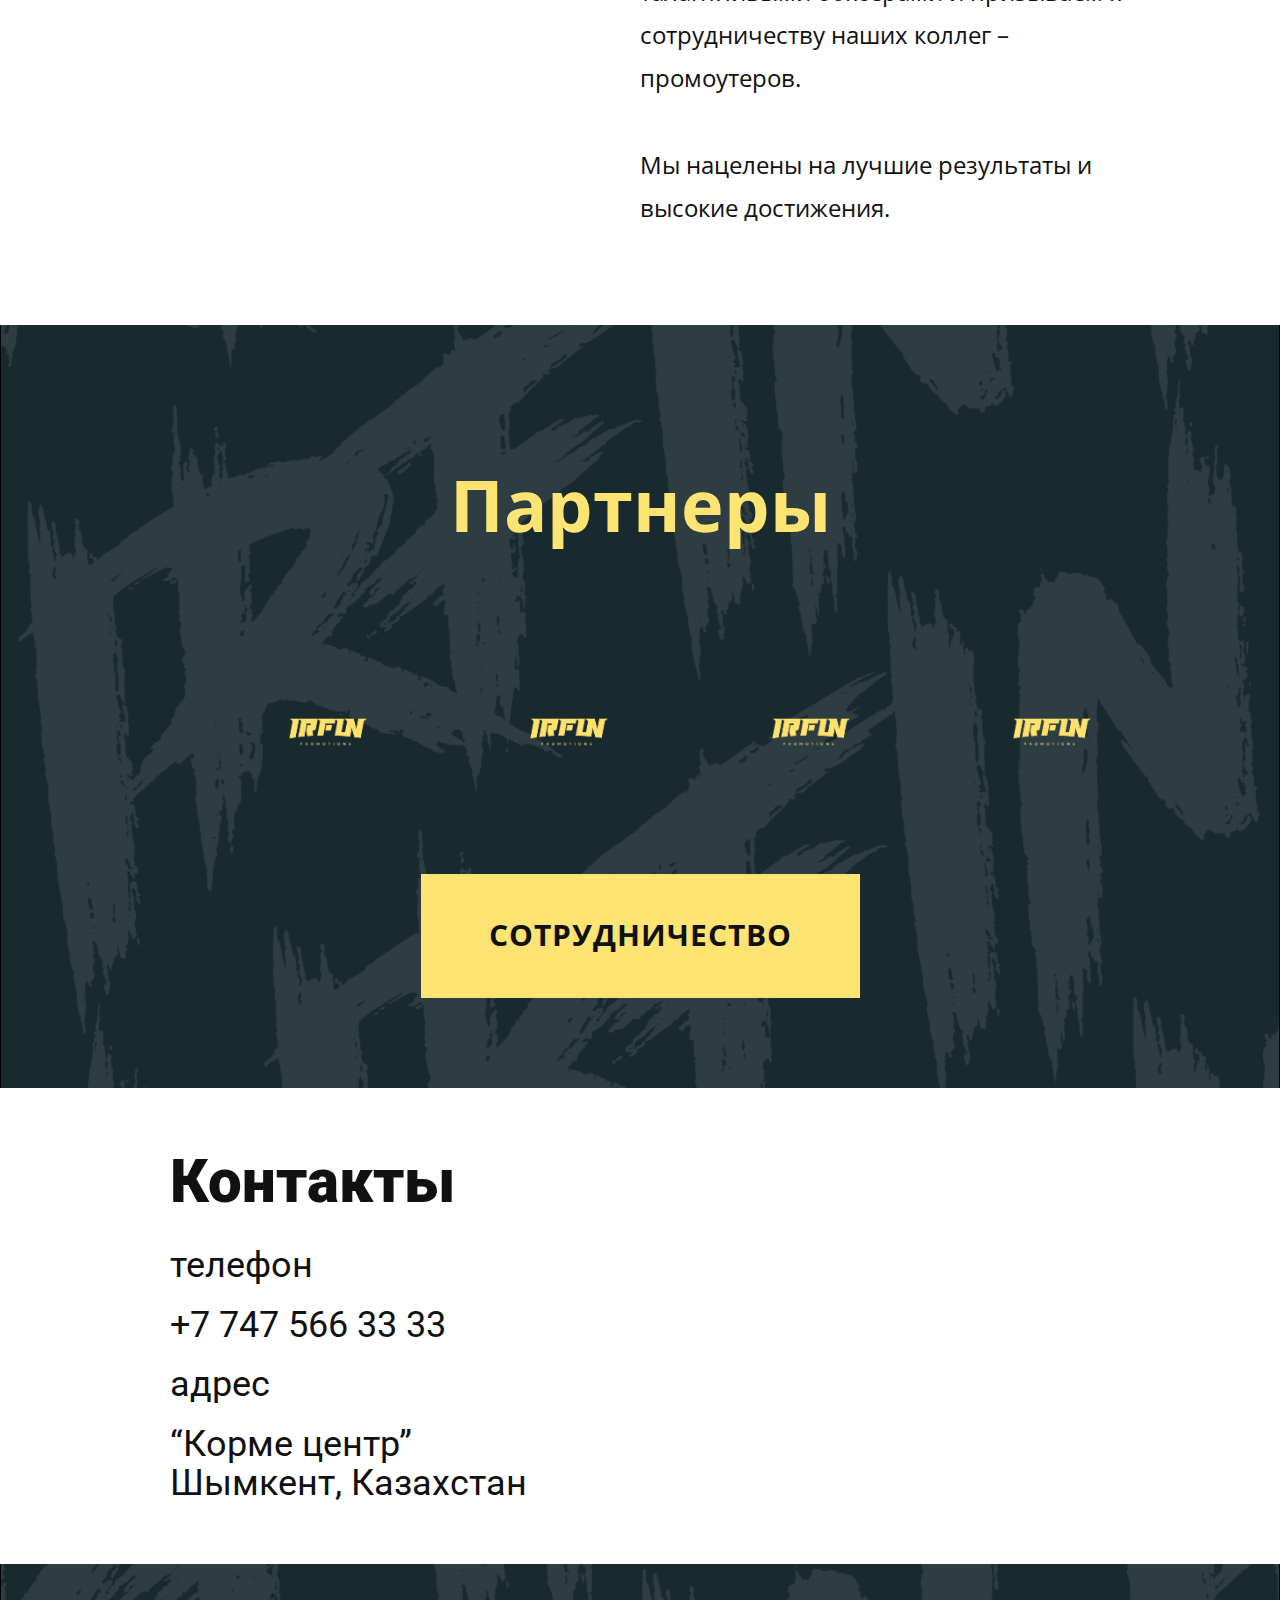
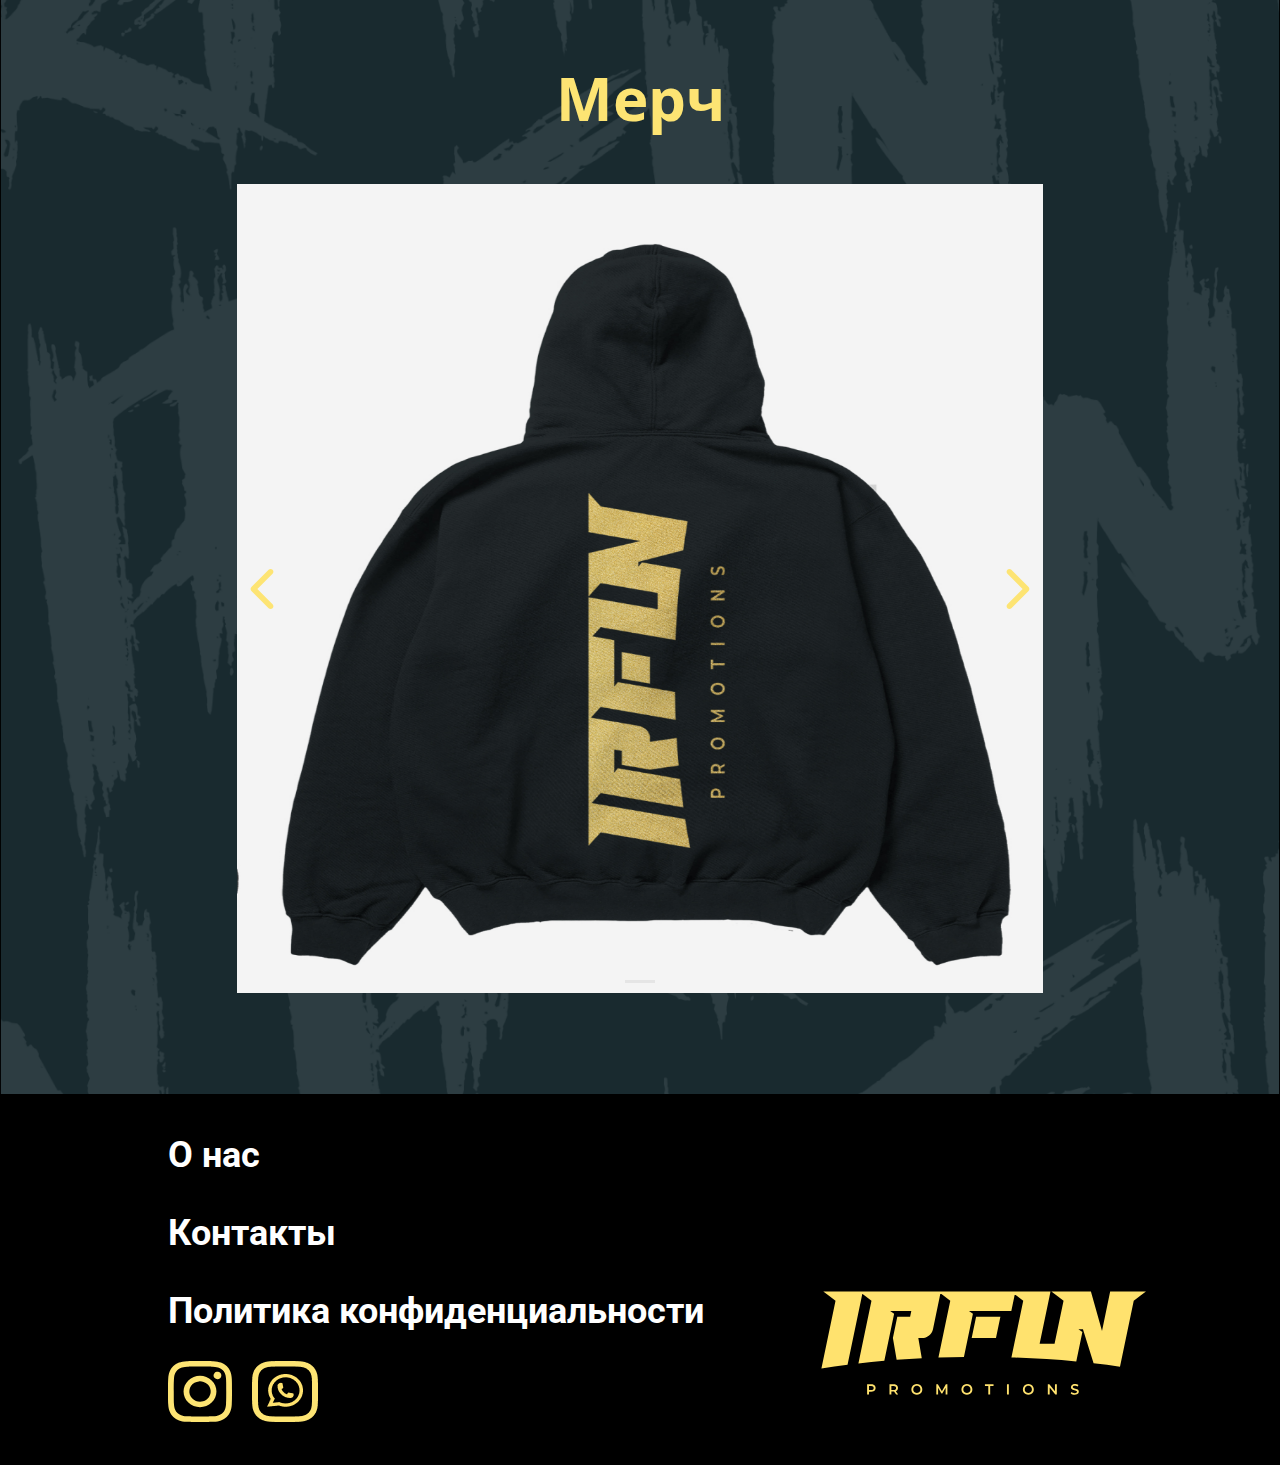
<file: Site2/Ивенты.html>
<!DOCTYPE html>
<html style="font-size: 16px;" lang="ru"><head>
    <meta name="viewport" content="width=device-width, initial-scale=1.0">
    <meta charset="utf-8">
    <meta name="keywords" content="​Боксеры, Миссия, ​О нас, Партнеры, Контакты, ​номерадрес, Мерч">
    <meta name="description" content="">
    <title>Ивенты</title>
    <link rel="stylesheet" href="nicepage.css" media="screen">
<link rel="stylesheet" href="Ивенты.css" media="screen">
    <script class="u-script" type="text/javascript" src="jquery.js" defer=""></script>
    <script class="u-script" type="text/javascript" src="nicepage.js" defer=""></script>
    <meta name="generator" content="Nicepage 6.9.2, nicepage.com">
    <link id="u-theme-google-font" rel="stylesheet" href="https://fonts.googleapis.com/css?family=Roboto:100,100i,300,300i,400,400i,500,500i,700,700i,900,900i|Open+Sans:300,300i,400,400i,500,500i,600,600i,700,700i,800,800i">
    <link id="u-page-google-font" rel="stylesheet" href="https://fonts.googleapis.com/css?family=Open+Sans:300,300i,400,400i,500,500i,600,600i,700,700i,800,800i">
    
    
    
    
    
    
    
    
    
    
    
    <script type="application/ld+json">{
		"@context": "http://schema.org",
		"@type": "Organization",
		"name": ""
}</script>
    <meta name="theme-color" content="#478ac9">
    <meta property="og:title" content="Ивенты">
    <meta property="og:type" content="website">
  <meta data-intl-tel-input-cdn-path="intlTelInput/"></head>
  <body data-path-to-root="./" data-include-products="false" class="u-body u-xl-mode" data-lang="ru"><header class="u-black u-clearfix u-header u-valign-middle-xs u-header" id="sec-7be3"><img class="u-image u-image-contain u-image-default u-preserve-proportions u-image-1" src="images/Search.svg" alt="" data-image-width="24" data-image-height="24"><nav class="u-menu u-menu-one-level u-offcanvas u-menu-1">
        <div class="menu-collapse" style="font-size: 1rem; letter-spacing: 0px; font-weight: 700;">
          <a class="u-button-style u-custom-color u-custom-left-right-menu-spacing u-custom-padding-bottom u-custom-text-active-color u-custom-text-hover-color u-custom-top-bottom-menu-spacing u-nav-link u-text-active-palette-1-base u-text-hover-palette-2-base" href="#" style="padding: 8px 6px; font-size: calc(1em + 16px);">
            <svg class="u-svg-link" viewBox="0 0 24 24"><use xmlns:xlink="http://www.w3.org/1999/xlink" xlink:href="#menu-hamburger"></use></svg>
            <svg class="u-svg-content" version="1.1" id="menu-hamburger" viewBox="0 0 16 16" x="0px" y="0px" xmlns:xlink="http://www.w3.org/1999/xlink" xmlns="http://www.w3.org/2000/svg"><g><rect y="1" width="16" height="2"></rect><rect y="7" width="16" height="2"></rect><rect y="13" width="16" height="2"></rect>
</g></svg>
          </a>
        </div>
        <div class="u-custom-menu u-nav-container">
          <ul class="u-nav u-unstyled u-nav-1"><li class="u-nav-item"><a class="u-button-style u-nav-link u-text-active-palette-1-base u-text-hover-custom-color-1" href="Ивенты.html" style="padding: 10px 20px;">Ивенты</a>
</li><li class="u-nav-item"><a class="u-button-style u-nav-link u-text-active-palette-1-base u-text-hover-custom-color-1" href="О-нас.html" style="padding: 10px 20px;">О нас</a>
</li><li class="u-nav-item"><a class="u-button-style u-nav-link u-text-active-palette-1-base u-text-hover-custom-color-1" href="Боксеры.html" style="padding: 10px 20px;">Боксеры</a>
</li><li class="u-nav-item"><a class="u-button-style u-nav-link u-text-active-palette-1-base u-text-hover-custom-color-1" style="padding: 10px 20px;">Партнерам</a>
</li><li class="u-nav-item"><a class="u-button-style u-nav-link u-text-active-palette-1-base u-text-hover-custom-color-1" style="padding: 10px 2px 10px 20px;">Мерч</a>
</li></ul>
        </div>
        <div class="u-custom-menu u-nav-container-collapse">
          <div class="u-black u-container-style u-inner-container-layout u-opacity u-opacity-95 u-sidenav">
            <div class="u-inner-container-layout u-sidenav-overflow">
              <div class="u-menu-close"></div>
              <ul class="u-align-center u-nav u-popupmenu-items u-unstyled u-nav-2"><li class="u-nav-item"><a class="u-button-style u-nav-link" href="Ивенты.html">Ивенты</a>
</li><li class="u-nav-item"><a class="u-button-style u-nav-link" href="О-нас.html">О нас</a>
</li><li class="u-nav-item"><a class="u-button-style u-nav-link" href="Боксеры.html">Боксеры</a>
</li><li class="u-nav-item"><a class="u-button-style u-nav-link">Партнерам</a>
</li><li class="u-nav-item"><a class="u-button-style u-nav-link">Мерч</a>
</li></ul>
            </div>
          </div>
          <div class="u-black u-menu-overlay u-opacity u-opacity-70"></div>
        </div>
      </nav><img class="u-image u-image-contain u-image-default u-image-2" src="images/Group.svg" alt="" data-image-width="163" data-image-height="85"></header>
    <section class="u-clearfix u-hidden-md u-hidden-sm u-hidden-xs u-image u-image-contain u-section-1" id="sec-2f5c" data-image-width="1440" data-image-height="880">
      <div class="u-clearfix u-sheet u-sheet-1"></div>
    </section>
    <section class="u-clearfix u-container-align-center-lg u-container-align-center-xl u-hidden-lg u-hidden-xl u-section-2" id="sec-9061">
      <div class="u-clearfix u-sheet u-valign-middle-md u-valign-middle-sm u-valign-middle-xs u-sheet-1">
        <img class="custom-expanded u-hidden-lg u-hidden-xl u-image u-image-contain u-image-1" src="images/Rectangle22.png" data-image-width="778" data-image-height="780">
      </div>
    </section>
    <section class="u-clearfix u-image u-section-3" id="sec-6cb5" data-image-width="1440" data-image-height="893">
      <div class="u-clearfix u-sheet u-valign-middle u-sheet-1">
        <div class="u-align-center u-border-2 u-border-custom-color-1 u-container-style u-expanded-width-sm u-expanded-width-xs u-group u-white u-group-1">
          <div class="u-container-layout u-container-layout-1">
            <p class="u-align-center-xs u-custom-font u-font-open-sans u-text u-text-default-lg u-text-default-md u-text-default-sm u-text-default-xl u-text-1"> До Вечера<br>&nbsp;профессионального бокса: 
            </p>
            <div class="u-countdown u-countdown-1" data-timer-id="1a33" data-type="to-date" data-target-date="Thu, 09 May 2024 00:22:43 GMT" data-for="everyone" data-direction="down" data-count-animation="slide" data-time-left="750m" data-target-number="100" data-start-time="Thu May 02 2024 10:58:33 GMT+0500 (Западный Казахстан)" data-frequency="1s" data-after-count="redirect" data-redirect-url="https://">
              <div class="u-countdown-wrapper u-spacing-20">
                <div class="u-countdown-item u-countdown-years u-hidden u-spacing-10">
                  <div class="u-countdown-counter u-countdown-counter-1"><div class="u-countdown-number">0</div><div class="u-countdown-number u-hidden">0</div></div>
                  <div class="u-countdown-label u-custom-font u-text-font u-countdown-label-1">Years</div>
                </div>
                <div class="u-countdown-separator u-hidden u-countdown-separator-1"></div>
                <div class="u-countdown-days u-countdown-item u-spacing-10">
                  <div class="u-countdown-counter u-countdown-counter-2"><div class="u-countdown-number">7</div><div class="u-countdown-number u-hidden">6</div><div class="u-countdown-number u-hidden">0</div></div>
                  <div class="u-countdown-label u-custom-font u-text-font u-countdown-label-2">дней</div>
                </div>
                <div class="u-countdown-separator u-countdown-separator-2"></div>
                <div class="u-countdown-hours u-countdown-item u-spacing-10">
                  <div class="u-countdown-counter u-countdown-counter-3"><div class="u-countdown-number">1</div><div class="u-countdown-number">2</div></div>
                  <div class="u-countdown-label u-custom-font u-text-font u-countdown-label-3">часов</div>
                </div>
                <div class="u-countdown-separator u-countdown-separator-3"></div>
                <div class="u-countdown-item u-countdown-minutes u-spacing-10">
                  <div class="u-countdown-counter u-countdown-counter-4"><div class="u-countdown-number">3</div><div class="u-countdown-number">0</div></div>
                  <div class="u-countdown-label u-custom-font u-text-font u-countdown-label-4">минут</div>
                </div>
                <div class="u-countdown-separator u-hidden u-countdown-separator-4"></div>
                <div class="u-countdown-item u-countdown-seconds u-hidden u-spacing-10">
                  <div class="u-countdown-counter u-countdown-counter-5"><div class="u-countdown-number">0</div><div class="u-countdown-number">0</div></div>
                  <div class="u-countdown-label u-custom-font u-text-font u-countdown-label-5">Seconds</div>
                </div>
                <div class="u-countdown-separator u-hidden u-countdown-separator-5"></div>
                <div class="u-countdown-item u-countdown-numbers u-hidden u-spacing-10">
                  <div class="u-countdown-counter u-countdown-counter-6"><div class="u-countdown-number">0</div><div class="u-countdown-number">0</div></div>
                  <div class="u-countdown-label u-custom-font u-text-font u-countdown-label-6">Items</div>
                </div>
              </div>
              <div class="u-countdown-message u-hidden">
                <p>Sorry, the time is up.</p>
              </div>
            </div>
            <a href="#" class="u-align-center-xs u-border-none u-btn u-button-style u-custom-color-1 u-hover-palette-3-dark-1 u-btn-1"> Купить билеты</a>
          </div>
        </div>
      </div>
    </section>
    <section class="u-align-center u-black u-clearfix u-section-4" id="sec-5205">
      <div class="u-clearfix u-sheet u-valign-middle-xs u-sheet-1">
        <h1 class="u-text u-text-default u-text-font u-text-palette-3-light-1 u-text-1"> Боксеры</h1>
        <div class="u-container-style u-expanded-width-sm u-expanded-width-xs u-grey-10 u-group u-group-1">
          <div class="u-container-layout u-valign-top-lg u-container-layout-1">
            <div data-interval="5000" data-u-ride="carousel" class="u-carousel u-expanded-width u-slider u-slider-1" id="carousel-fd00">
              <ol class="u-absolute-hcenter u-carousel-indicators u-carousel-indicators-1">
                <li data-u-target="#carousel-fd00" class="u-active u-active-grey-10 u-grey-30" data-u-slide-to="0"></li>
                <li data-u-target="#carousel-fd00" class="u-active-grey-10 u-grey-30" data-u-slide-to="1"></li>
              </ol>
              <div class="u-carousel-inner" role="listbox">
                <div class="u-active u-carousel-item u-container-style u-slide">
                  <div class="u-container-layout u-container-layout-2">
                    <img class="u-absolute-hcenter u-expanded-height u-image u-image-default u-image-1" src="images/Rectangle81.png" alt="" data-image-width="660" data-image-height="760">
                  </div>
                </div>
                <div class="u-carousel-item u-container-style u-slide">
                  <div class="u-container-layout u-container-layout-3">
                    <img class="u-absolute-hcenter u-expanded-height u-image u-image-default u-image-2" src="images/Rectangle21.png" alt="" data-image-width="607" data-image-height="779">
                  </div>
                </div>
              </div>
              <a class="u-absolute-vcenter u-carousel-control u-carousel-control-prev u-spacing-5 u-text-custom-color-1 u-carousel-control-1" href="#carousel-fd00" role="button" data-u-slide="prev">
                <span aria-hidden="true">
                  <svg viewBox="0 0 477.175 477.175"><path d="M145.188,238.575l215.5-215.5c5.3-5.3,5.3-13.8,0-19.1s-13.8-5.3-19.1,0l-225.1,225.1c-5.3,5.3-5.3,13.8,0,19.1l225.1,225
		c2.6,2.6,6.1,4,9.5,4s6.9-1.3,9.5-4c5.3-5.3,5.3-13.8,0-19.1L145.188,238.575z"></path></svg>
                </span>
                <span class="sr-only">
                  <svg viewBox="0 0 477.175 477.175"><path d="M145.188,238.575l215.5-215.5c5.3-5.3,5.3-13.8,0-19.1s-13.8-5.3-19.1,0l-225.1,225.1c-5.3,5.3-5.3,13.8,0,19.1l225.1,225
		c2.6,2.6,6.1,4,9.5,4s6.9-1.3,9.5-4c5.3-5.3,5.3-13.8,0-19.1L145.188,238.575z"></path></svg>
                </span>
              </a>
              <a class="u-absolute-vcenter u-carousel-control u-carousel-control-next u-spacing-5 u-text-custom-color-1 u-carousel-control-2" href="#carousel-fd00" role="button" data-u-slide="next">
                <span aria-hidden="true">
                  <svg viewBox="0 0 477.175 477.175"><path d="M360.731,229.075l-225.1-225.1c-5.3-5.3-13.8-5.3-19.1,0s-5.3,13.8,0,19.1l215.5,215.5l-215.5,215.5
		c-5.3,5.3-5.3,13.8,0,19.1c2.6,2.6,6.1,4,9.5,4c3.4,0,6.9-1.3,9.5-4l225.1-225.1C365.931,242.875,365.931,234.275,360.731,229.075z"></path></svg>
                </span>
                <span class="sr-only">
                  <svg viewBox="0 0 477.175 477.175"><path d="M360.731,229.075l-225.1-225.1c-5.3-5.3-13.8-5.3-19.1,0s-5.3,13.8,0,19.1l215.5,215.5l-215.5,215.5
		c-5.3,5.3-5.3,13.8,0,19.1c2.6,2.6,6.1,4,9.5,4c3.4,0,6.9-1.3,9.5-4l225.1-225.1C365.931,242.875,365.931,234.275,360.731,229.075z"></path></svg>
                </span>
              </a>
            </div>
          </div>
        </div>
        <p class="u-custom-font u-font-open-sans u-text u-text-default u-text-2"> Описание </p>
      </div>
    </section>
    <section class="u-align-center u-clearfix u-section-5" id="sec-aac7">
      <div class="u-clearfix u-sheet u-valign-middle-sm u-valign-middle-xs u-sheet-1">
        <p class="u-align-center-md u-align-center-sm u-align-center-xs u-align-left-lg u-align-left-xl u-text u-text-1"> Промоутерская компания IRFIN PROMOTIONS основана в марте 2024 года. Наша компания начинает свою деятельность серией вечеров профессионального бокса на территории Республики Казахстан.<br>
        </p>
        <h1 class="u-align-center-md u-align-center-sm u-align-center-xs u-custom-font u-font-open-sans u-text u-text-default-lg u-text-default-xl u-text-2"> О н​ас<br>
        </h1>
        <h1 class="u-align-center-md u-align-center-sm u-align-center-xs u-custom-font u-font-open-sans u-text u-text-3">Мисcия</h1>
        <p class="u-align-center-md u-align-center-sm u-align-center-xs u-align-left-lg u-align-left-xl u-text u-text-4"> Мы предоставляем площадку для перспективных боксеров, где каждый может реализовать свои возможности и раскрыть имеющийся потенциал.<br>
          <br>Мы открыты для сотрудничества с талантливыми боксерами и призываем к сотрудничеству наших коллег – промоутеров.<br>
          <br>Мы нацелены на лучшие результаты и высокие достижения.<br>
        </p>
      </div>
    </section>
    <section class="u-clearfix u-image u-section-6" id="sec-0d35" data-image-width="1440" data-image-height="1690">
      <div class="u-clearfix u-sheet u-valign-middle-sm u-valign-middle-xs u-sheet-1">
        <h1 class="u-align-center u-custom-font u-font-open-sans u-text u-text-custom-color-1 u-text-1">Партнеры</h1>
        <div class="u-align-center-md u-align-center-sm u-align-center-xs u-expanded-width-sm u-expanded-width-xs u-list u-list-1">
          <div class="u-repeater u-repeater-1">
            <div class="u-container-align-center-lg u-container-align-center-md u-container-align-center-sm u-container-align-center-xl u-container-style u-list-item u-repeater-item">
              <div class="u-container-layout u-similar-container u-valign-top-sm u-container-layout-1">
                <img class="u-expanded-width-xs u-image u-image-contain u-image-default u-image-1" src="images/Group4.png" alt="" data-image-width="489" data-image-height="263">
              </div>
            </div>
            <div class="u-container-style u-list-item u-repeater-item">
              <div class="u-container-layout u-similar-container u-valign-top-sm u-container-layout-2">
                <img class="u-expanded-width-xs u-image u-image-contain u-image-default u-image-2" src="images/Group4.png" alt="" data-image-width="489" data-image-height="263">
              </div>
            </div>
            <div class="u-container-style u-list-item u-repeater-item">
              <div class="u-container-layout u-similar-container u-valign-top-sm u-container-layout-3">
                <img class="u-expanded-width-xs u-image u-image-contain u-image-default u-image-3" src="images/Group4.png" alt="" data-image-width="489" data-image-height="263">
              </div>
            </div>
            <div class="u-container-style u-list-item u-repeater-item">
              <div class="u-container-layout u-similar-container u-valign-top-sm u-container-layout-4">
                <img class="u-expanded-width-xs u-image u-image-contain u-image-default u-image-4" src="images/Group4.png" alt="" data-image-width="489" data-image-height="263">
              </div>
            </div>
          </div>
        </div>
        <a href="#" class="u-border-none u-btn u-button-style u-custom-color-1 u-hover-palette-3-dark-1 u-btn-1">сотрудничество</a>
      </div>
    </section>
    <section class="u-align-center u-clearfix u-section-7" id="sec-fc5f">
      <div class="u-clearfix u-sheet u-valign-middle-lg u-valign-middle-xl u-sheet-1">
        <h1 class="u-align-left-xs u-text u-text-default u-text-1"> телефон<br>
        </h1>
        <h1 class="u-align-center-xs u-text u-text-default u-text-2">Контакты</h1>
        <h1 class="u-text u-text-default u-text-3"> +7 747 566 3​3 33<br>
        </h1>
        <h1 class="u-text u-text-default u-text-4"> адрес<br>
        </h1>
        <h1 class="u-align-center-md u-align-center-sm u-align-center-xs u-align-justify-lg u-align-justify-xl u-text u-text-default u-text-5"> “Корме центр”<br>Шымкент, Казахстан<br>
        </h1>
      </div>
    </section>
    <section class="u-clearfix u-image u-section-8" id="sec-392c" data-image-width="1440" data-image-height="1690">
      <div class="u-clearfix u-sheet u-valign-middle-sm u-valign-middle-xl u-valign-middle-xs u-sheet-1">
        <h1 class="u-align-center u-custom-font u-font-open-sans u-text u-text-custom-color-1 u-text-1">Мерч</h1>
        <div class="u-container-style u-expanded-width-sm u-expanded-width-xs u-grey-10 u-group u-group-1">
          <div class="u-container-layout u-valign-top-sm u-valign-top-xs u-container-layout-1">
            <div data-interval="5000" data-u-ride="carousel" class="u-carousel u-expanded-width u-slider u-slider-1" id="carousel-92cf">
              <ol class="u-absolute-hcenter u-carousel-indicators u-carousel-indicators-1">
                <li data-u-target="#carousel-92cf" class="u-active u-active-grey-10 u-grey-30" data-u-slide-to="0"></li>
              </ol>
              <div class="u-carousel-inner" role="listbox">
                <div class="u-active u-carousel-item u-container-style u-image u-slide u-image-1" data-image-width="1150" data-image-height="1150">
                  <div class="u-container-layout u-valign-middle u-container-layout-2"></div>
                </div>
              </div>
              <a class="u-absolute-vcenter u-carousel-control u-carousel-control-prev u-spacing-5 u-text-custom-color-1 u-carousel-control-1" href="#carousel-92cf" role="button" data-u-slide="prev">
                <span aria-hidden="true">
                  <svg viewBox="0 0 451.847 451.847"><path d="M97.141,225.92c0-8.095,3.091-16.192,9.259-22.366L300.689,9.27c12.359-12.359,32.397-12.359,44.751,0
c12.354,12.354,12.354,32.388,0,44.748L173.525,225.92l171.903,171.909c12.354,12.354,12.354,32.391,0,44.744
c-12.354,12.365-32.386,12.365-44.745,0l-194.29-194.281C100.226,242.115,97.141,234.018,97.141,225.92z"></path></svg>
                </span>
                <span class="sr-only">
                  <svg viewBox="0 0 451.847 451.847"><path d="M97.141,225.92c0-8.095,3.091-16.192,9.259-22.366L300.689,9.27c12.359-12.359,32.397-12.359,44.751,0
c12.354,12.354,12.354,32.388,0,44.748L173.525,225.92l171.903,171.909c12.354,12.354,12.354,32.391,0,44.744
c-12.354,12.365-32.386,12.365-44.745,0l-194.29-194.281C100.226,242.115,97.141,234.018,97.141,225.92z"></path></svg>
                </span>
              </a>
              <a class="u-absolute-vcenter u-carousel-control u-carousel-control-next u-spacing-5 u-text-custom-color-1 u-carousel-control-2" href="#carousel-92cf" role="button" data-u-slide="next">
                <span aria-hidden="true">
                  <svg viewBox="0 0 451.846 451.847"><path d="M345.441,248.292L151.154,442.573c-12.359,12.365-32.397,12.365-44.75,0c-12.354-12.354-12.354-32.391,0-44.744
L278.318,225.92L106.409,54.017c-12.354-12.359-12.354-32.394,0-44.748c12.354-12.359,32.391-12.359,44.75,0l194.287,194.284
c6.177,6.18,9.262,14.271,9.262,22.366C354.708,234.018,351.617,242.115,345.441,248.292z"></path></svg>
                </span>
                <span class="sr-only">
                  <svg viewBox="0 0 451.846 451.847"><path d="M345.441,248.292L151.154,442.573c-12.359,12.365-32.397,12.365-44.75,0c-12.354-12.354-12.354-32.391,0-44.744
L278.318,225.92L106.409,54.017c-12.354-12.359-12.354-32.394,0-44.748c12.354-12.359,32.391-12.359,44.75,0l194.287,194.284
c6.177,6.18,9.262,14.271,9.262,22.366C354.708,234.018,351.617,242.115,345.441,248.292z"></path></svg>
                </span>
              </a>
            </div>
          </div>
        </div>
      </div>
    </section>
    <section class="u-black u-clearfix u-section-9" id="sec-a02d">
      <div class="u-clearfix u-sheet u-sheet-1">
        <p class="u-custom-font u-heading-font u-text u-text-default-lg u-text-default-xl u-text-1"> О нас</p>
        <img class="u-image u-image-contain u-image-default u-image-1" src="images/Group.svg" alt="" data-image-width="163" data-image-height="85">
        <p class="u-custom-font u-heading-font u-text u-text-default u-text-2"> Контакты </p>
        <p class="u-custom-font u-heading-font u-text u-text-default-xl u-text-3"> Политика конфиденциальности</p>
        <img class="u-image u-image-round u-preserve-proportions u-radius u-image-2" src="images/Instagram.svg" alt="" data-image-width="64" data-image-height="61">
        <img class="u-image u-image-round u-preserve-proportions u-radius u-image-3" src="images/Group1.png" alt="" data-image-width="66" data-image-height="61">
      </div>
    </section>
  
</body></html>
</file>
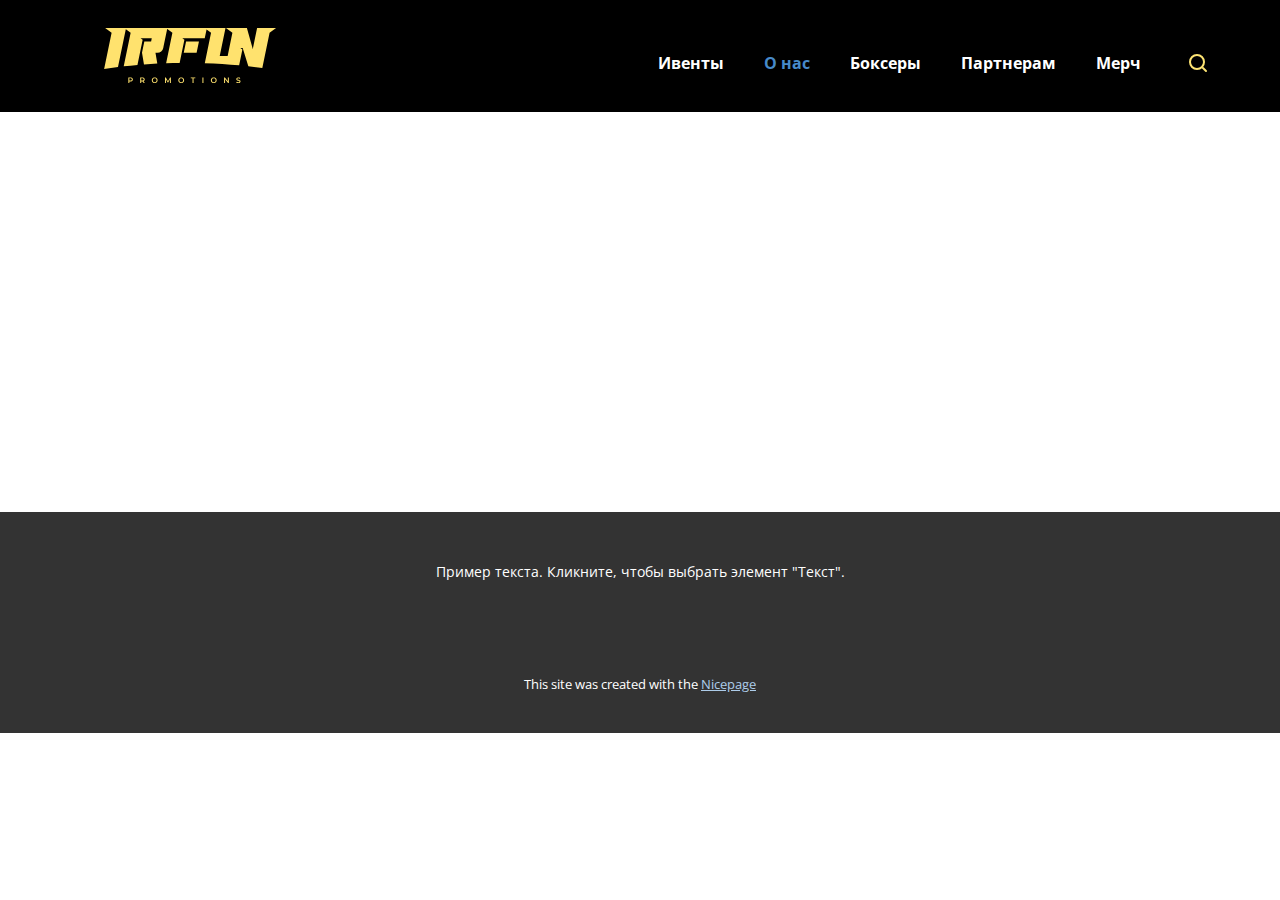
<file: Site2/О-нас.html>
<!DOCTYPE html>
<html style="font-size: 16px;" lang="ru"><head>
    <meta name="viewport" content="width=device-width, initial-scale=1.0">
    <meta charset="utf-8">
    <meta name="keywords" content="">
    <meta name="description" content="">
    <title>О нас</title>
    <link rel="stylesheet" href="nicepage.css" media="screen">
<link rel="stylesheet" href="О-нас.css" media="screen">
    <script class="u-script" type="text/javascript" src="jquery.js" defer=""></script>
    <script class="u-script" type="text/javascript" src="nicepage.js" defer=""></script>
    <meta name="generator" content="Nicepage 6.9.2, nicepage.com">
    <link id="u-theme-google-font" rel="stylesheet" href="https://fonts.googleapis.com/css?family=Roboto:100,100i,300,300i,400,400i,500,500i,700,700i,900,900i|Open+Sans:300,300i,400,400i,500,500i,600,600i,700,700i,800,800i">
    
    
    
    <script type="application/ld+json">{
		"@context": "http://schema.org",
		"@type": "Organization",
		"name": ""
}</script>
    <meta name="theme-color" content="#478ac9">
    <meta property="og:title" content="О нас">
    <meta property="og:type" content="website">
  <meta data-intl-tel-input-cdn-path="intlTelInput/"></head>
  <body data-path-to-root="./" data-include-products="false" class="u-body u-xl-mode" data-lang="ru"><header class="u-black u-clearfix u-header u-valign-middle-xs u-header" id="sec-7be3"><img class="u-image u-image-contain u-image-default u-preserve-proportions u-image-1" src="images/Search.svg" alt="" data-image-width="24" data-image-height="24"><nav class="u-menu u-menu-one-level u-offcanvas u-menu-1">
        <div class="menu-collapse" style="font-size: 1rem; letter-spacing: 0px; font-weight: 700;">
          <a class="u-button-style u-custom-color u-custom-left-right-menu-spacing u-custom-padding-bottom u-custom-text-active-color u-custom-text-hover-color u-custom-top-bottom-menu-spacing u-nav-link u-text-active-palette-1-base u-text-hover-palette-2-base" href="#" style="padding: 8px 6px; font-size: calc(1em + 16px);">
            <svg class="u-svg-link" viewBox="0 0 24 24"><use xmlns:xlink="http://www.w3.org/1999/xlink" xlink:href="#menu-hamburger"></use></svg>
            <svg class="u-svg-content" version="1.1" id="menu-hamburger" viewBox="0 0 16 16" x="0px" y="0px" xmlns:xlink="http://www.w3.org/1999/xlink" xmlns="http://www.w3.org/2000/svg"><g><rect y="1" width="16" height="2"></rect><rect y="7" width="16" height="2"></rect><rect y="13" width="16" height="2"></rect>
</g></svg>
          </a>
        </div>
        <div class="u-custom-menu u-nav-container">
          <ul class="u-nav u-unstyled u-nav-1"><li class="u-nav-item"><a class="u-button-style u-nav-link u-text-active-palette-1-base u-text-hover-custom-color-1" href="Ивенты.html" style="padding: 10px 20px;">Ивенты</a>
</li><li class="u-nav-item"><a class="u-button-style u-nav-link u-text-active-palette-1-base u-text-hover-custom-color-1" href="О-нас.html" style="padding: 10px 20px;">О нас</a>
</li><li class="u-nav-item"><a class="u-button-style u-nav-link u-text-active-palette-1-base u-text-hover-custom-color-1" href="Боксеры.html" style="padding: 10px 20px;">Боксеры</a>
</li><li class="u-nav-item"><a class="u-button-style u-nav-link u-text-active-palette-1-base u-text-hover-custom-color-1" style="padding: 10px 20px;">Партнерам</a>
</li><li class="u-nav-item"><a class="u-button-style u-nav-link u-text-active-palette-1-base u-text-hover-custom-color-1" style="padding: 10px 2px 10px 20px;">Мерч</a>
</li></ul>
        </div>
        <div class="u-custom-menu u-nav-container-collapse">
          <div class="u-black u-container-style u-inner-container-layout u-opacity u-opacity-95 u-sidenav">
            <div class="u-inner-container-layout u-sidenav-overflow">
              <div class="u-menu-close"></div>
              <ul class="u-align-center u-nav u-popupmenu-items u-unstyled u-nav-2"><li class="u-nav-item"><a class="u-button-style u-nav-link" href="Ивенты.html">Ивенты</a>
</li><li class="u-nav-item"><a class="u-button-style u-nav-link" href="О-нас.html">О нас</a>
</li><li class="u-nav-item"><a class="u-button-style u-nav-link" href="Боксеры.html">Боксеры</a>
</li><li class="u-nav-item"><a class="u-button-style u-nav-link">Партнерам</a>
</li><li class="u-nav-item"><a class="u-button-style u-nav-link">Мерч</a>
</li></ul>
            </div>
          </div>
          <div class="u-black u-menu-overlay u-opacity u-opacity-70"></div>
        </div>
      </nav><img class="u-image u-image-contain u-image-default u-image-2" src="images/Group.svg" alt="" data-image-width="163" data-image-height="85"></header>
    <section class="u-clearfix u-section-1" id="sec-906b">
      <div class="u-clearfix u-sheet u-sheet-1"></div>
    </section>
    
    
    
    <footer class="u-align-center u-clearfix u-footer u-grey-80 u-footer" id="sec-6b9d"><div class="u-clearfix u-sheet u-sheet-1">
        <p class="u-small-text u-text u-text-variant u-text-1">Пример текста. Кликните, чтобы выбрать элемент "Текст".</p>
      </div></footer>
    <section class="u-backlink u-clearfix u-grey-80">
      <p class="u-text">
        <span>This site was created with the </span>
        <a class="u-link" href="https://nicepage.com/" target="_blank" rel="nofollow">
          <span>Nicepage</span>
        </a>
      </p>
    </section>
  
</body></html>
</file>
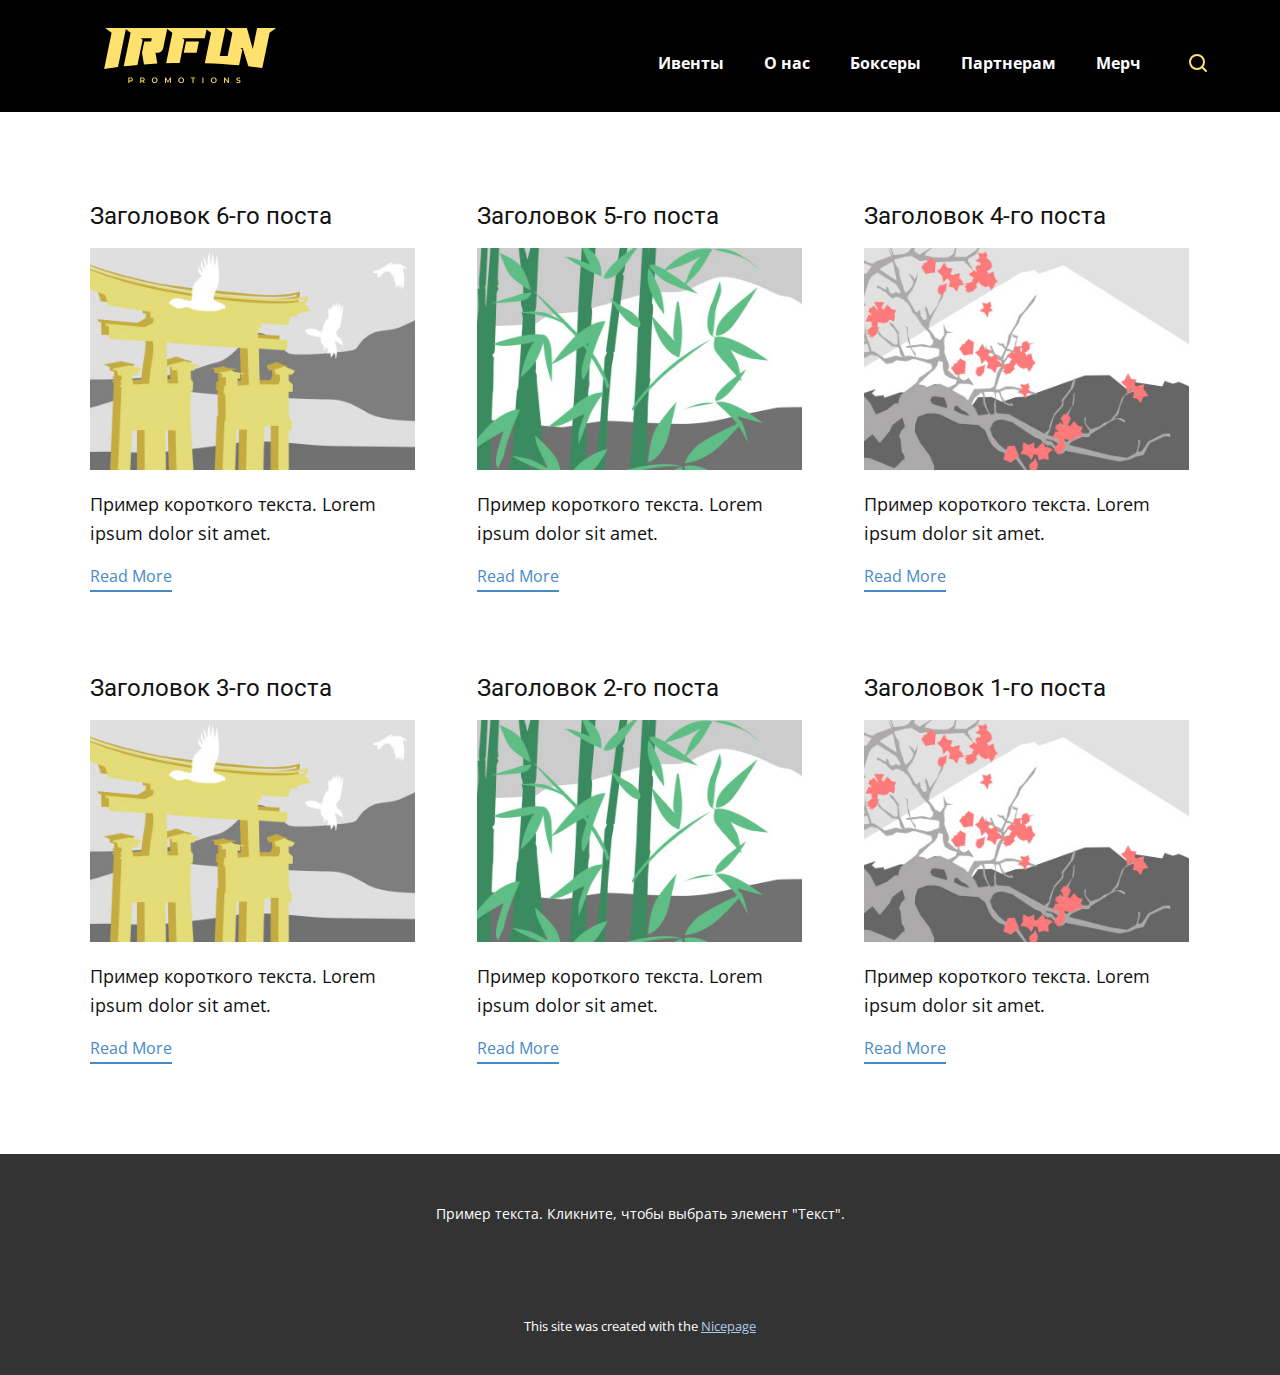
<file: Site2/blog/blog.html>
<!DOCTYPE html>
<html style="font-size: 16px;" lang="ru"><head>
    <meta name="viewport" content="width=device-width, initial-scale=1.0">
    <meta charset="utf-8">
    <meta name="keywords" content="">
    <meta name="description" content="">
    <title>Блог</title>
    <link rel="stylesheet" href="../nicepage.css" media="screen">
<link rel="stylesheet" href="../Blog-Template.css" media="screen">
    <script class="u-script" type="text/javascript" src="../jquery.js" defer=""></script>
    <script class="u-script" type="text/javascript" src="../nicepage.js" defer=""></script>
    <meta name="generator" content="Nicepage 6.9.2, nicepage.com">
    <link id="u-theme-google-font" rel="stylesheet" href="https://fonts.googleapis.com/css?family=Roboto:100,100i,300,300i,400,400i,500,500i,700,700i,900,900i|Open+Sans:300,300i,400,400i,500,500i,600,600i,700,700i,800,800i">
    
    
    
    <script type="application/ld+json">{
		"@context": "http://schema.org",
		"@type": "Organization",
		"name": ""
}</script>
    <meta name="theme-color" content="#478ac9">
  <meta data-intl-tel-input-cdn-path="intlTelInput/"></head>
  <body data-path-to-root="./" data-include-products="false" class="u-body u-xl-mode" data-lang="ru"><header class="u-black u-clearfix u-header u-valign-middle-xs u-header" id="sec-7be3"><img class="u-image u-image-contain u-image-default u-preserve-proportions u-image-1" src="../images/Search.svg" alt="" data-image-width="24" data-image-height="24"><nav class="u-menu u-menu-one-level u-offcanvas u-menu-1">
        <div class="menu-collapse" style="font-size: 1rem; letter-spacing: 0px; font-weight: 700;">
          <a class="u-button-style u-custom-color u-custom-left-right-menu-spacing u-custom-padding-bottom u-custom-text-active-color u-custom-text-hover-color u-custom-top-bottom-menu-spacing u-nav-link u-text-active-palette-1-base u-text-hover-palette-2-base" href="#" style="padding: 8px 6px; font-size: calc(1em + 16px);">
            <svg class="u-svg-link" viewBox="0 0 24 24"><use xmlns:xlink="http://www.w3.org/1999/xlink" xlink:href="#menu-hamburger"></use></svg>
            <svg class="u-svg-content" version="1.1" id="menu-hamburger" viewBox="0 0 16 16" x="0px" y="0px" xmlns:xlink="http://www.w3.org/1999/xlink" xmlns="http://www.w3.org/2000/svg"><g><rect y="1" width="16" height="2"></rect><rect y="7" width="16" height="2"></rect><rect y="13" width="16" height="2"></rect>
</g></svg>
          </a>
        </div>
        <div class="u-custom-menu u-nav-container">
          <ul class="u-nav u-unstyled u-nav-1"><li class="u-nav-item"><a class="u-button-style u-nav-link u-text-active-palette-1-base u-text-hover-custom-color-1" href="../Ивенты.html" style="padding: 10px 20px;">Ивенты</a>
</li><li class="u-nav-item"><a class="u-button-style u-nav-link u-text-active-palette-1-base u-text-hover-custom-color-1" href="../О-нас.html" style="padding: 10px 20px;">О нас</a>
</li><li class="u-nav-item"><a class="u-button-style u-nav-link u-text-active-palette-1-base u-text-hover-custom-color-1" href="../Боксеры.html" style="padding: 10px 20px;">Боксеры</a>
</li><li class="u-nav-item"><a class="u-button-style u-nav-link u-text-active-palette-1-base u-text-hover-custom-color-1" style="padding: 10px 20px;">Партнерам</a>
</li><li class="u-nav-item"><a class="u-button-style u-nav-link u-text-active-palette-1-base u-text-hover-custom-color-1" style="padding: 10px 2px 10px 20px;">Мерч</a>
</li></ul>
        </div>
        <div class="u-custom-menu u-nav-container-collapse">
          <div class="u-black u-container-style u-inner-container-layout u-opacity u-opacity-95 u-sidenav">
            <div class="u-inner-container-layout u-sidenav-overflow">
              <div class="u-menu-close"></div>
              <ul class="u-align-center u-nav u-popupmenu-items u-unstyled u-nav-2"><li class="u-nav-item"><a class="u-button-style u-nav-link" href="../Ивенты.html">Ивенты</a>
</li><li class="u-nav-item"><a class="u-button-style u-nav-link" href="../О-нас.html">О нас</a>
</li><li class="u-nav-item"><a class="u-button-style u-nav-link" href="../Боксеры.html">Боксеры</a>
</li><li class="u-nav-item"><a class="u-button-style u-nav-link">Партнерам</a>
</li><li class="u-nav-item"><a class="u-button-style u-nav-link">Мерч</a>
</li></ul>
            </div>
          </div>
          <div class="u-black u-menu-overlay u-opacity u-opacity-70"></div>
        </div>
      </nav><img class="u-image u-image-contain u-image-default u-image-2" src="../images/Group.svg" alt="" data-image-width="163" data-image-height="85"></header>
    <section class="u-clearfix u-section-1" id="sec-c56a">
      <div class="u-clearfix u-sheet u-valign-middle u-sheet-1"><!--blog--><!--blog_options_json--><!--{"type":"Recent","source":"","tags":"","count":""}--><!--/blog_options_json-->
        <div class="u-blog u-expanded-width u-repeater u-repeater-1"><!--blog_post-->
          <div class="u-blog-post u-container-style u-repeater-item u-white u-repeater-item-1">
            <div class="u-container-layout u-similar-container u-valign-top u-container-layout-1"><!--blog_post_header-->
              <h4 class="u-blog-control u-text u-text-1">
                <a class="u-post-header-link" href="../blog/пост-5.html">Заголовок 6-го поста</a>
              </h4><!--/blog_post_header--><!--blog_post_image-->
              <a class="u-post-header-link" href="../blog/пост-5.html"><img alt="" class="u-blog-control u-expanded-width u-image u-image-default u-image-1" src="../images/8ad73f3c.jpeg"></a><!--/blog_post_image--><!--blog_post_content-->
              <div class="u-blog-control u-post-content u-text u-text-2 fr-view">Пример короткого текста. Lorem ipsum dolor sit amet.</div><!--/blog_post_content--><!--blog_post_readmore-->
              <a href="../blog/пост-5.html" class="u-blog-control u-border-2 u-border-palette-1-base u-btn u-btn-rectangle u-button-style u-none u-btn-1"><!--blog_post_readmore_content--><!--options_json--><!--{"content":"Read More","defaultValue":"Читать дальше"}--><!--/options_json-->Read More<!--/blog_post_readmore_content--></a><!--/blog_post_readmore-->
            </div>
          </div><div class="u-blog-post u-container-style u-repeater-item u-video-cover u-white">
            <div class="u-container-layout u-similar-container u-valign-top u-container-layout-2"><!--blog_post_header-->
              <h4 class="u-blog-control u-text u-text-3">
                <a class="u-post-header-link" href="../blog/пост-4.html">Заголовок 5-го поста</a>
              </h4><!--/blog_post_header--><!--blog_post_image-->
              <a class="u-post-header-link" href="../blog/пост-4.html"><img alt="" class="u-blog-control u-expanded-width u-image u-image-default u-image-2" src="../images/68f64b9d.jpeg"></a><!--/blog_post_image--><!--blog_post_content-->
              <div class="u-blog-control u-post-content u-text u-text-4 fr-view">Пример короткого текста. Lorem ipsum dolor sit amet.</div><!--/blog_post_content--><!--blog_post_readmore-->
              <a href="../blog/пост-4.html" class="u-blog-control u-border-2 u-border-palette-1-base u-btn u-btn-rectangle u-button-style u-none u-btn-2"><!--blog_post_readmore_content--><!--options_json--><!--{"content":"Read More","defaultValue":"Читать дальше"}--><!--/options_json-->Read More<!--/blog_post_readmore_content--></a><!--/blog_post_readmore-->
            </div>
          </div><div class="u-blog-post u-container-style u-repeater-item u-video-cover u-white">
            <div class="u-container-layout u-similar-container u-valign-top u-container-layout-3"><!--blog_post_header-->
              <h4 class="u-blog-control u-text u-text-5">
                <a class="u-post-header-link" href="../blog/пост-3.html">Заголовок 4-го поста</a>
              </h4><!--/blog_post_header--><!--blog_post_image-->
              <a class="u-post-header-link" href="../blog/пост-3.html"><img alt="" class="u-blog-control u-expanded-width u-image u-image-default u-image-3" src="../images/0fd3416c.jpeg"></a><!--/blog_post_image--><!--blog_post_content-->
              <div class="u-blog-control u-post-content u-text u-text-6 fr-view">Пример короткого текста. Lorem ipsum dolor sit amet.</div><!--/blog_post_content--><!--blog_post_readmore-->
              <a href="../blog/пост-3.html" class="u-blog-control u-border-2 u-border-palette-1-base u-btn u-btn-rectangle u-button-style u-none u-btn-3"><!--blog_post_readmore_content--><!--options_json--><!--{"content":"Read More","defaultValue":"Читать дальше"}--><!--/options_json-->Read More<!--/blog_post_readmore_content--></a><!--/blog_post_readmore-->
            </div>
          </div><div class="u-blog-post u-container-style u-repeater-item u-white u-repeater-item-1">
            <div class="u-container-layout u-similar-container u-valign-top u-container-layout-1"><!--blog_post_header-->
              <h4 class="u-blog-control u-text u-text-1">
                <a class="u-post-header-link" href="../blog/пост-2.html">Заголовок 3-го поста</a>
              </h4><!--/blog_post_header--><!--blog_post_image-->
              <a class="u-post-header-link" href="../blog/пост-2.html"><img alt="" class="u-blog-control u-expanded-width u-image u-image-default u-image-1" src="../images/8ad73f3c.jpeg"></a><!--/blog_post_image--><!--blog_post_content-->
              <div class="u-blog-control u-post-content u-text u-text-2 fr-view">Пример короткого текста. Lorem ipsum dolor sit amet.</div><!--/blog_post_content--><!--blog_post_readmore-->
              <a href="../blog/пост-2.html" class="u-blog-control u-border-2 u-border-palette-1-base u-btn u-btn-rectangle u-button-style u-none u-btn-1"><!--blog_post_readmore_content--><!--options_json--><!--{"content":"Read More","defaultValue":"Читать дальше"}--><!--/options_json-->Read More<!--/blog_post_readmore_content--></a><!--/blog_post_readmore-->
            </div>
          </div><div class="u-blog-post u-container-style u-repeater-item u-video-cover u-white">
            <div class="u-container-layout u-similar-container u-valign-top u-container-layout-2"><!--blog_post_header-->
              <h4 class="u-blog-control u-text u-text-3">
                <a class="u-post-header-link" href="../blog/пост-1.html">Заголовок 2-го поста</a>
              </h4><!--/blog_post_header--><!--blog_post_image-->
              <a class="u-post-header-link" href="../blog/пост-1.html"><img alt="" class="u-blog-control u-expanded-width u-image u-image-default u-image-2" src="../images/68f64b9d.jpeg"></a><!--/blog_post_image--><!--blog_post_content-->
              <div class="u-blog-control u-post-content u-text u-text-4 fr-view">Пример короткого текста. Lorem ipsum dolor sit amet.</div><!--/blog_post_content--><!--blog_post_readmore-->
              <a href="../blog/пост-1.html" class="u-blog-control u-border-2 u-border-palette-1-base u-btn u-btn-rectangle u-button-style u-none u-btn-2"><!--blog_post_readmore_content--><!--options_json--><!--{"content":"Read More","defaultValue":"Читать дальше"}--><!--/options_json-->Read More<!--/blog_post_readmore_content--></a><!--/blog_post_readmore-->
            </div>
          </div><div class="u-blog-post u-container-style u-repeater-item u-video-cover u-white">
            <div class="u-container-layout u-similar-container u-valign-top u-container-layout-3"><!--blog_post_header-->
              <h4 class="u-blog-control u-text u-text-5">
                <a class="u-post-header-link" href="../blog/пост.html">Заголовок 1-го поста</a>
              </h4><!--/blog_post_header--><!--blog_post_image-->
              <a class="u-post-header-link" href="../blog/пост.html"><img alt="" class="u-blog-control u-expanded-width u-image u-image-default u-image-3" src="../images/0fd3416c.jpeg"></a><!--/blog_post_image--><!--blog_post_content-->
              <div class="u-blog-control u-post-content u-text u-text-6 fr-view">Пример короткого текста. Lorem ipsum dolor sit amet.</div><!--/blog_post_content--><!--blog_post_readmore-->
              <a href="../blog/пост.html" class="u-blog-control u-border-2 u-border-palette-1-base u-btn u-btn-rectangle u-button-style u-none u-btn-3"><!--blog_post_readmore_content--><!--options_json--><!--{"content":"Read More","defaultValue":"Читать дальше"}--><!--/options_json-->Read More<!--/blog_post_readmore_content--></a><!--/blog_post_readmore-->
            </div>
          </div><!--/blog_post--><!--blog_post-->
          <!--/blog_post--><!--blog_post-->
          <!--/blog_post-->
        </div><!--/blog-->
      </div>
    </section>
    
    
    
    <footer class="u-align-center u-clearfix u-footer u-grey-80 u-footer" id="sec-6b9d"><div class="u-clearfix u-sheet u-sheet-1">
        <p class="u-small-text u-text u-text-variant u-text-1">Пример текста. Кликните, чтобы выбрать элемент "Текст".</p>
      </div></footer>
    <section class="u-backlink u-clearfix u-grey-80">
      <p class="u-text">
        <span>This site was created with the </span>
        <a class="u-link" href="https://nicepage.com/" target="_blank" rel="nofollow">
          <span>Nicepage</span>
        </a>
      </p>
    </section>
  
</body></html>
</file>
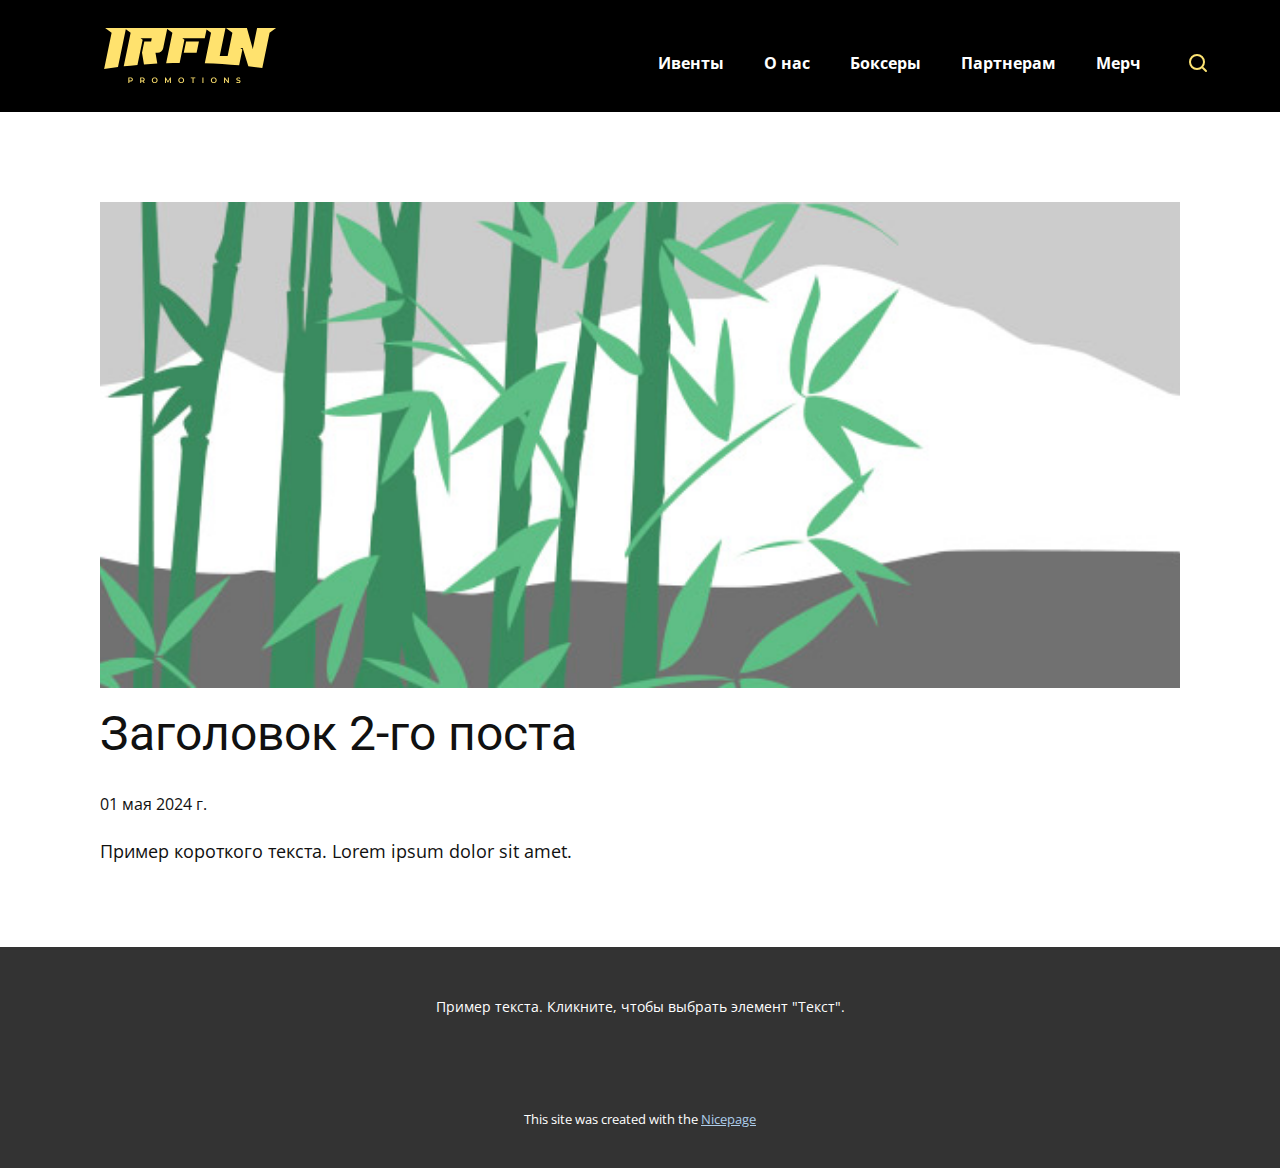
<file: Site2/blog/пост-1.html>
<!DOCTYPE html>
<html style="font-size: 16px;" lang="ru"><head>
    <meta name="viewport" content="width=device-width, initial-scale=1.0">
    <meta charset="utf-8">
    <meta name="keywords" content="Заголовок 1-го поста">
    <meta name="description" content="">
    <title>Заголовок 2-го поста</title>
    <link rel="stylesheet" href="../nicepage.css" media="screen">
<link rel="stylesheet" href="../Post-Template.css" media="screen">
    <script class="u-script" type="text/javascript" src="../jquery.js" defer=""></script>
    <script class="u-script" type="text/javascript" src="../nicepage.js" defer=""></script>
    <meta name="generator" content="Nicepage 6.9.2, nicepage.com">
    <link id="u-theme-google-font" rel="stylesheet" href="https://fonts.googleapis.com/css?family=Roboto:100,100i,300,300i,400,400i,500,500i,700,700i,900,900i|Open+Sans:300,300i,400,400i,500,500i,600,600i,700,700i,800,800i">
    
    
    
    <script type="application/ld+json">{
		"@context": "http://schema.org",
		"@type": "Organization",
		"name": ""
}</script>
    <meta name="theme-color" content="#478ac9">
  <meta data-intl-tel-input-cdn-path="intlTelInput/"></head>
  <body data-path-to-root="./" data-include-products="false" class="u-body u-xl-mode" data-lang="ru"><header class="u-black u-clearfix u-header u-valign-middle-xs u-header" id="sec-7be3"><img class="u-image u-image-contain u-image-default u-preserve-proportions u-image-1" src="../images/Search.svg" alt="" data-image-width="24" data-image-height="24"><nav class="u-menu u-menu-one-level u-offcanvas u-menu-1">
        <div class="menu-collapse" style="font-size: 1rem; letter-spacing: 0px; font-weight: 700;">
          <a class="u-button-style u-custom-color u-custom-left-right-menu-spacing u-custom-padding-bottom u-custom-text-active-color u-custom-text-hover-color u-custom-top-bottom-menu-spacing u-nav-link u-text-active-palette-1-base u-text-hover-palette-2-base" href="#" style="padding: 8px 6px; font-size: calc(1em + 16px);">
            <svg class="u-svg-link" viewBox="0 0 24 24"><use xmlns:xlink="http://www.w3.org/1999/xlink" xlink:href="#menu-hamburger"></use></svg>
            <svg class="u-svg-content" version="1.1" id="menu-hamburger" viewBox="0 0 16 16" x="0px" y="0px" xmlns:xlink="http://www.w3.org/1999/xlink" xmlns="http://www.w3.org/2000/svg"><g><rect y="1" width="16" height="2"></rect><rect y="7" width="16" height="2"></rect><rect y="13" width="16" height="2"></rect>
</g></svg>
          </a>
        </div>
        <div class="u-custom-menu u-nav-container">
          <ul class="u-nav u-unstyled u-nav-1"><li class="u-nav-item"><a class="u-button-style u-nav-link u-text-active-palette-1-base u-text-hover-custom-color-1" href="../Ивенты.html" style="padding: 10px 20px;">Ивенты</a>
</li><li class="u-nav-item"><a class="u-button-style u-nav-link u-text-active-palette-1-base u-text-hover-custom-color-1" href="../О-нас.html" style="padding: 10px 20px;">О нас</a>
</li><li class="u-nav-item"><a class="u-button-style u-nav-link u-text-active-palette-1-base u-text-hover-custom-color-1" href="../Боксеры.html" style="padding: 10px 20px;">Боксеры</a>
</li><li class="u-nav-item"><a class="u-button-style u-nav-link u-text-active-palette-1-base u-text-hover-custom-color-1" style="padding: 10px 20px;">Партнерам</a>
</li><li class="u-nav-item"><a class="u-button-style u-nav-link u-text-active-palette-1-base u-text-hover-custom-color-1" style="padding: 10px 2px 10px 20px;">Мерч</a>
</li></ul>
        </div>
        <div class="u-custom-menu u-nav-container-collapse">
          <div class="u-black u-container-style u-inner-container-layout u-opacity u-opacity-95 u-sidenav">
            <div class="u-inner-container-layout u-sidenav-overflow">
              <div class="u-menu-close"></div>
              <ul class="u-align-center u-nav u-popupmenu-items u-unstyled u-nav-2"><li class="u-nav-item"><a class="u-button-style u-nav-link" href="../Ивенты.html">Ивенты</a>
</li><li class="u-nav-item"><a class="u-button-style u-nav-link" href="../О-нас.html">О нас</a>
</li><li class="u-nav-item"><a class="u-button-style u-nav-link" href="../Боксеры.html">Боксеры</a>
</li><li class="u-nav-item"><a class="u-button-style u-nav-link">Партнерам</a>
</li><li class="u-nav-item"><a class="u-button-style u-nav-link">Мерч</a>
</li></ul>
            </div>
          </div>
          <div class="u-black u-menu-overlay u-opacity u-opacity-70"></div>
        </div>
      </nav><img class="u-image u-image-contain u-image-default u-image-2" src="../images/Group.svg" alt="" data-image-width="163" data-image-height="85"></header>
    <section class="u-align-center u-clearfix u-section-1" id="sec-420c">
      <div class="u-clearfix u-sheet u-valign-middle-md u-valign-middle-sm u-valign-middle-xs u-sheet-1"><!--post_details--><!--post_details_options_json--><!--{"source":""}--><!--/post_details_options_json--><!--blog_post-->
        <div class="u-container-style u-expanded-width u-post-details u-post-details-1">
          <div class="u-container-layout u-valign-middle u-container-layout-1"><!--blog_post_image-->
            <img alt="" class="u-blog-control u-expanded-width u-image u-image-default u-image-1" src="../images/68f64b9d.jpeg"><!--/blog_post_image--><!--blog_post_header-->
            <h2 class="u-blog-control u-text u-text-1">Заголовок 2-го поста</h2><!--/blog_post_header--><!--blog_post_metadata-->
            <div class="u-blog-control u-metadata u-metadata-1"><!--blog_post_metadata_date-->
              <span class="u-meta-date u-meta-icon">01 мая 2024 г.</span><!--/blog_post_metadata_date--><!--blog_post_metadata_category-->
              <!--/blog_post_metadata_category--><!--blog_post_metadata_comments-->
              <!--/blog_post_metadata_comments-->
            </div><!--/blog_post_metadata--><!--blog_post_content-->
            <div class="u-align-justify u-blog-control u-post-content u-text u-text-2 fr-view">
  Пример короткого текста. Lorem ipsum dolor sit amet.
  </div><!--/blog_post_content-->
          </div>
        </div><!--/blog_post--><!--/post_details-->
      </div>
    </section>
    
    
    
    <footer class="u-align-center u-clearfix u-footer u-grey-80 u-footer" id="sec-6b9d"><div class="u-clearfix u-sheet u-sheet-1">
        <p class="u-small-text u-text u-text-variant u-text-1">Пример текста. Кликните, чтобы выбрать элемент "Текст".</p>
      </div></footer>
    <section class="u-backlink u-clearfix u-grey-80">
      <p class="u-text">
        <span>This site was created with the </span>
        <a class="u-link" href="https://nicepage.com/" target="_blank" rel="nofollow">
          <span>Nicepage</span>
        </a>
      </p>
    </section>
  
</body></html>
</file>
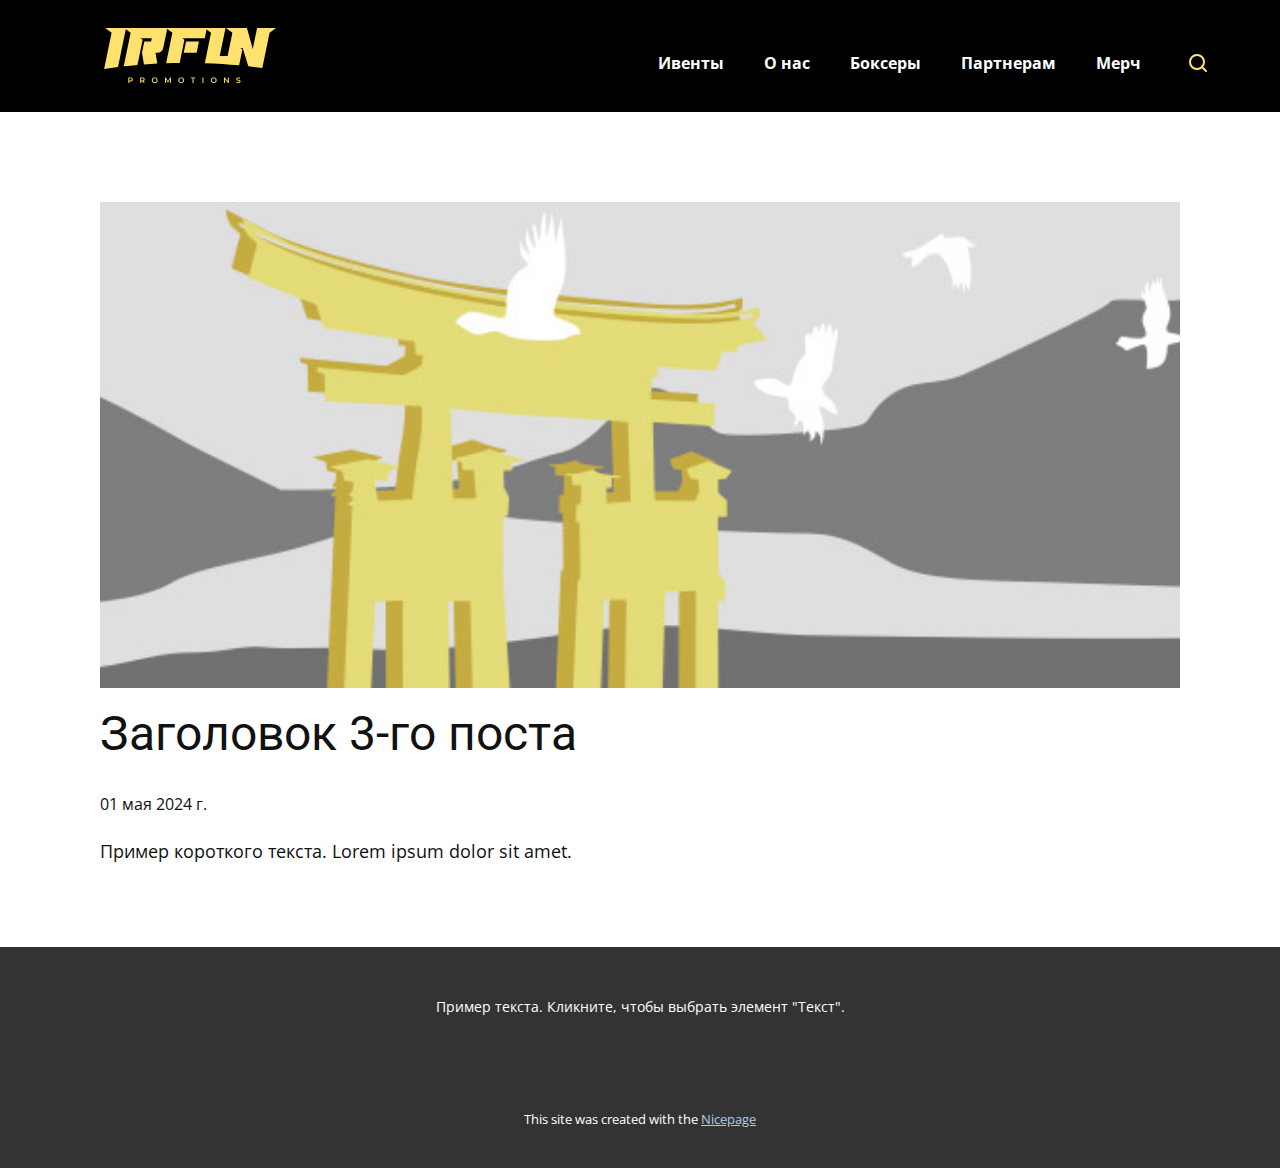
<file: Site2/blog/пост-2.html>
<!DOCTYPE html>
<html style="font-size: 16px;" lang="ru"><head>
    <meta name="viewport" content="width=device-width, initial-scale=1.0">
    <meta charset="utf-8">
    <meta name="keywords" content="Заголовок 1-го поста">
    <meta name="description" content="">
    <title>Заголовок 3-го поста</title>
    <link rel="stylesheet" href="../nicepage.css" media="screen">
<link rel="stylesheet" href="../Post-Template.css" media="screen">
    <script class="u-script" type="text/javascript" src="../jquery.js" defer=""></script>
    <script class="u-script" type="text/javascript" src="../nicepage.js" defer=""></script>
    <meta name="generator" content="Nicepage 6.9.2, nicepage.com">
    <link id="u-theme-google-font" rel="stylesheet" href="https://fonts.googleapis.com/css?family=Roboto:100,100i,300,300i,400,400i,500,500i,700,700i,900,900i|Open+Sans:300,300i,400,400i,500,500i,600,600i,700,700i,800,800i">
    
    
    
    <script type="application/ld+json">{
		"@context": "http://schema.org",
		"@type": "Organization",
		"name": ""
}</script>
    <meta name="theme-color" content="#478ac9">
  <meta data-intl-tel-input-cdn-path="intlTelInput/"></head>
  <body data-path-to-root="./" data-include-products="false" class="u-body u-xl-mode" data-lang="ru"><header class="u-black u-clearfix u-header u-valign-middle-xs u-header" id="sec-7be3"><img class="u-image u-image-contain u-image-default u-preserve-proportions u-image-1" src="../images/Search.svg" alt="" data-image-width="24" data-image-height="24"><nav class="u-menu u-menu-one-level u-offcanvas u-menu-1">
        <div class="menu-collapse" style="font-size: 1rem; letter-spacing: 0px; font-weight: 700;">
          <a class="u-button-style u-custom-color u-custom-left-right-menu-spacing u-custom-padding-bottom u-custom-text-active-color u-custom-text-hover-color u-custom-top-bottom-menu-spacing u-nav-link u-text-active-palette-1-base u-text-hover-palette-2-base" href="#" style="padding: 8px 6px; font-size: calc(1em + 16px);">
            <svg class="u-svg-link" viewBox="0 0 24 24"><use xmlns:xlink="http://www.w3.org/1999/xlink" xlink:href="#menu-hamburger"></use></svg>
            <svg class="u-svg-content" version="1.1" id="menu-hamburger" viewBox="0 0 16 16" x="0px" y="0px" xmlns:xlink="http://www.w3.org/1999/xlink" xmlns="http://www.w3.org/2000/svg"><g><rect y="1" width="16" height="2"></rect><rect y="7" width="16" height="2"></rect><rect y="13" width="16" height="2"></rect>
</g></svg>
          </a>
        </div>
        <div class="u-custom-menu u-nav-container">
          <ul class="u-nav u-unstyled u-nav-1"><li class="u-nav-item"><a class="u-button-style u-nav-link u-text-active-palette-1-base u-text-hover-custom-color-1" href="../Ивенты.html" style="padding: 10px 20px;">Ивенты</a>
</li><li class="u-nav-item"><a class="u-button-style u-nav-link u-text-active-palette-1-base u-text-hover-custom-color-1" href="../О-нас.html" style="padding: 10px 20px;">О нас</a>
</li><li class="u-nav-item"><a class="u-button-style u-nav-link u-text-active-palette-1-base u-text-hover-custom-color-1" href="../Боксеры.html" style="padding: 10px 20px;">Боксеры</a>
</li><li class="u-nav-item"><a class="u-button-style u-nav-link u-text-active-palette-1-base u-text-hover-custom-color-1" style="padding: 10px 20px;">Партнерам</a>
</li><li class="u-nav-item"><a class="u-button-style u-nav-link u-text-active-palette-1-base u-text-hover-custom-color-1" style="padding: 10px 2px 10px 20px;">Мерч</a>
</li></ul>
        </div>
        <div class="u-custom-menu u-nav-container-collapse">
          <div class="u-black u-container-style u-inner-container-layout u-opacity u-opacity-95 u-sidenav">
            <div class="u-inner-container-layout u-sidenav-overflow">
              <div class="u-menu-close"></div>
              <ul class="u-align-center u-nav u-popupmenu-items u-unstyled u-nav-2"><li class="u-nav-item"><a class="u-button-style u-nav-link" href="../Ивенты.html">Ивенты</a>
</li><li class="u-nav-item"><a class="u-button-style u-nav-link" href="../О-нас.html">О нас</a>
</li><li class="u-nav-item"><a class="u-button-style u-nav-link" href="../Боксеры.html">Боксеры</a>
</li><li class="u-nav-item"><a class="u-button-style u-nav-link">Партнерам</a>
</li><li class="u-nav-item"><a class="u-button-style u-nav-link">Мерч</a>
</li></ul>
            </div>
          </div>
          <div class="u-black u-menu-overlay u-opacity u-opacity-70"></div>
        </div>
      </nav><img class="u-image u-image-contain u-image-default u-image-2" src="../images/Group.svg" alt="" data-image-width="163" data-image-height="85"></header>
    <section class="u-align-center u-clearfix u-section-1" id="sec-420c">
      <div class="u-clearfix u-sheet u-valign-middle-md u-valign-middle-sm u-valign-middle-xs u-sheet-1"><!--post_details--><!--post_details_options_json--><!--{"source":""}--><!--/post_details_options_json--><!--blog_post-->
        <div class="u-container-style u-expanded-width u-post-details u-post-details-1">
          <div class="u-container-layout u-valign-middle u-container-layout-1"><!--blog_post_image-->
            <img alt="" class="u-blog-control u-expanded-width u-image u-image-default u-image-1" src="../images/8ad73f3c.jpeg"><!--/blog_post_image--><!--blog_post_header-->
            <h2 class="u-blog-control u-text u-text-1">Заголовок 3-го поста</h2><!--/blog_post_header--><!--blog_post_metadata-->
            <div class="u-blog-control u-metadata u-metadata-1"><!--blog_post_metadata_date-->
              <span class="u-meta-date u-meta-icon">01 мая 2024 г.</span><!--/blog_post_metadata_date--><!--blog_post_metadata_category-->
              <!--/blog_post_metadata_category--><!--blog_post_metadata_comments-->
              <!--/blog_post_metadata_comments-->
            </div><!--/blog_post_metadata--><!--blog_post_content-->
            <div class="u-align-justify u-blog-control u-post-content u-text u-text-2 fr-view">
  Пример короткого текста. Lorem ipsum dolor sit amet.
  </div><!--/blog_post_content-->
          </div>
        </div><!--/blog_post--><!--/post_details-->
      </div>
    </section>
    
    
    
    <footer class="u-align-center u-clearfix u-footer u-grey-80 u-footer" id="sec-6b9d"><div class="u-clearfix u-sheet u-sheet-1">
        <p class="u-small-text u-text u-text-variant u-text-1">Пример текста. Кликните, чтобы выбрать элемент "Текст".</p>
      </div></footer>
    <section class="u-backlink u-clearfix u-grey-80">
      <p class="u-text">
        <span>This site was created with the </span>
        <a class="u-link" href="https://nicepage.com/" target="_blank" rel="nofollow">
          <span>Nicepage</span>
        </a>
      </p>
    </section>
  
</body></html>
</file>
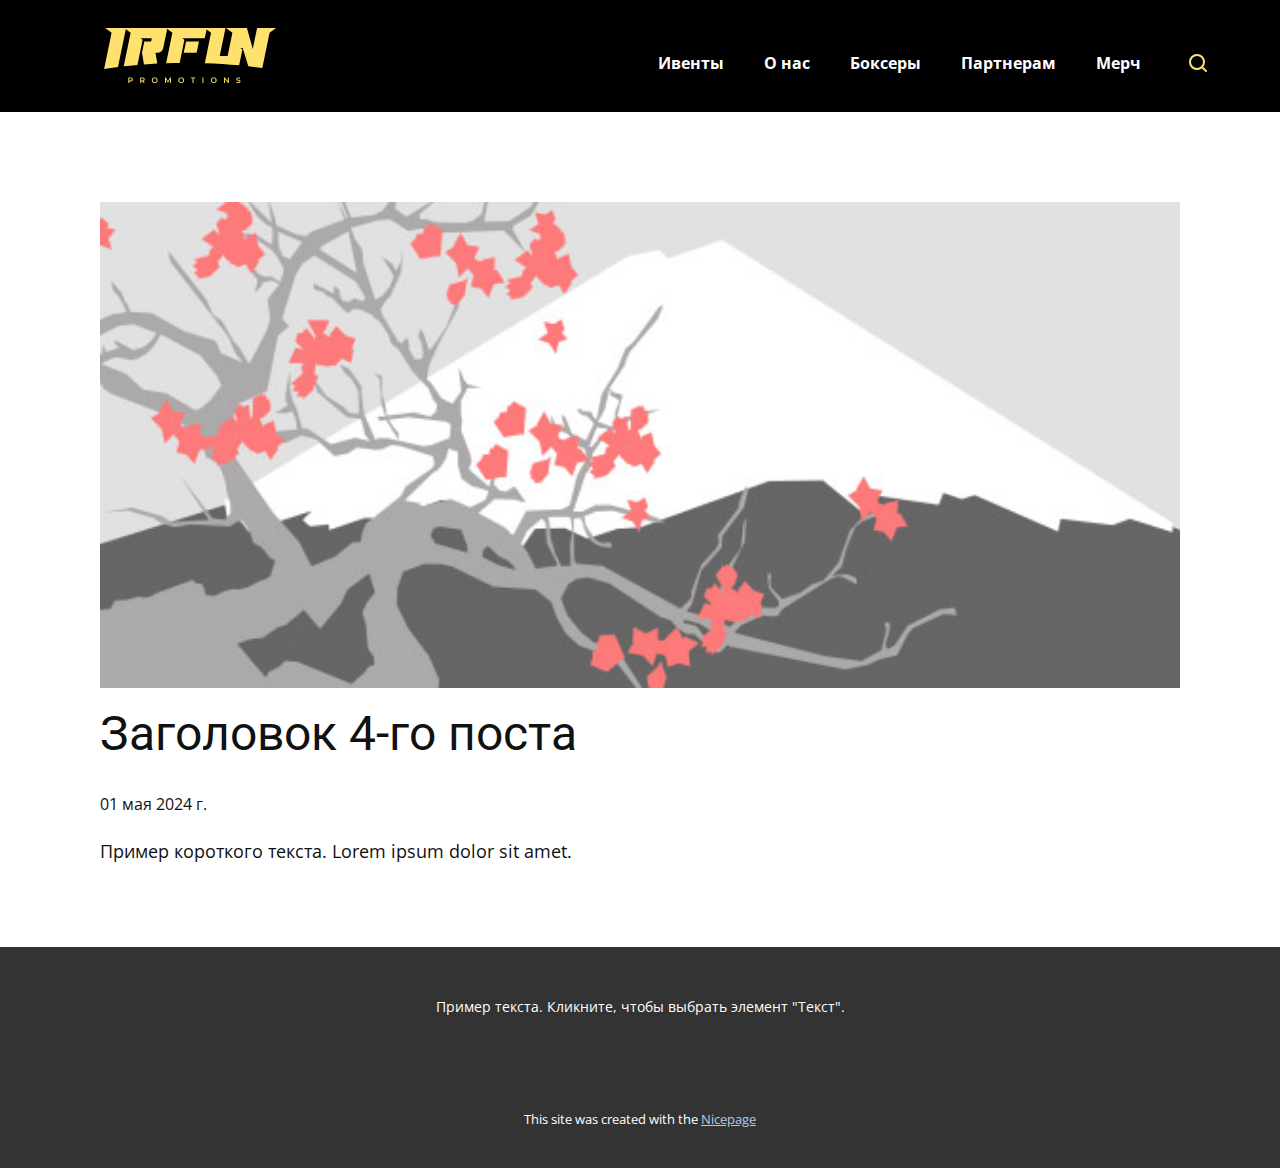
<file: Site2/blog/пост-3.html>
<!DOCTYPE html>
<html style="font-size: 16px;" lang="ru"><head>
    <meta name="viewport" content="width=device-width, initial-scale=1.0">
    <meta charset="utf-8">
    <meta name="keywords" content="Заголовок 1-го поста">
    <meta name="description" content="">
    <title>Заголовок 4-го поста</title>
    <link rel="stylesheet" href="../nicepage.css" media="screen">
<link rel="stylesheet" href="../Post-Template.css" media="screen">
    <script class="u-script" type="text/javascript" src="../jquery.js" defer=""></script>
    <script class="u-script" type="text/javascript" src="../nicepage.js" defer=""></script>
    <meta name="generator" content="Nicepage 6.9.2, nicepage.com">
    <link id="u-theme-google-font" rel="stylesheet" href="https://fonts.googleapis.com/css?family=Roboto:100,100i,300,300i,400,400i,500,500i,700,700i,900,900i|Open+Sans:300,300i,400,400i,500,500i,600,600i,700,700i,800,800i">
    
    
    
    <script type="application/ld+json">{
		"@context": "http://schema.org",
		"@type": "Organization",
		"name": ""
}</script>
    <meta name="theme-color" content="#478ac9">
  <meta data-intl-tel-input-cdn-path="intlTelInput/"></head>
  <body data-path-to-root="./" data-include-products="false" class="u-body u-xl-mode" data-lang="ru"><header class="u-black u-clearfix u-header u-valign-middle-xs u-header" id="sec-7be3"><img class="u-image u-image-contain u-image-default u-preserve-proportions u-image-1" src="../images/Search.svg" alt="" data-image-width="24" data-image-height="24"><nav class="u-menu u-menu-one-level u-offcanvas u-menu-1">
        <div class="menu-collapse" style="font-size: 1rem; letter-spacing: 0px; font-weight: 700;">
          <a class="u-button-style u-custom-color u-custom-left-right-menu-spacing u-custom-padding-bottom u-custom-text-active-color u-custom-text-hover-color u-custom-top-bottom-menu-spacing u-nav-link u-text-active-palette-1-base u-text-hover-palette-2-base" href="#" style="padding: 8px 6px; font-size: calc(1em + 16px);">
            <svg class="u-svg-link" viewBox="0 0 24 24"><use xmlns:xlink="http://www.w3.org/1999/xlink" xlink:href="#menu-hamburger"></use></svg>
            <svg class="u-svg-content" version="1.1" id="menu-hamburger" viewBox="0 0 16 16" x="0px" y="0px" xmlns:xlink="http://www.w3.org/1999/xlink" xmlns="http://www.w3.org/2000/svg"><g><rect y="1" width="16" height="2"></rect><rect y="7" width="16" height="2"></rect><rect y="13" width="16" height="2"></rect>
</g></svg>
          </a>
        </div>
        <div class="u-custom-menu u-nav-container">
          <ul class="u-nav u-unstyled u-nav-1"><li class="u-nav-item"><a class="u-button-style u-nav-link u-text-active-palette-1-base u-text-hover-custom-color-1" href="../Ивенты.html" style="padding: 10px 20px;">Ивенты</a>
</li><li class="u-nav-item"><a class="u-button-style u-nav-link u-text-active-palette-1-base u-text-hover-custom-color-1" href="../О-нас.html" style="padding: 10px 20px;">О нас</a>
</li><li class="u-nav-item"><a class="u-button-style u-nav-link u-text-active-palette-1-base u-text-hover-custom-color-1" href="../Боксеры.html" style="padding: 10px 20px;">Боксеры</a>
</li><li class="u-nav-item"><a class="u-button-style u-nav-link u-text-active-palette-1-base u-text-hover-custom-color-1" style="padding: 10px 20px;">Партнерам</a>
</li><li class="u-nav-item"><a class="u-button-style u-nav-link u-text-active-palette-1-base u-text-hover-custom-color-1" style="padding: 10px 2px 10px 20px;">Мерч</a>
</li></ul>
        </div>
        <div class="u-custom-menu u-nav-container-collapse">
          <div class="u-black u-container-style u-inner-container-layout u-opacity u-opacity-95 u-sidenav">
            <div class="u-inner-container-layout u-sidenav-overflow">
              <div class="u-menu-close"></div>
              <ul class="u-align-center u-nav u-popupmenu-items u-unstyled u-nav-2"><li class="u-nav-item"><a class="u-button-style u-nav-link" href="../Ивенты.html">Ивенты</a>
</li><li class="u-nav-item"><a class="u-button-style u-nav-link" href="../О-нас.html">О нас</a>
</li><li class="u-nav-item"><a class="u-button-style u-nav-link" href="../Боксеры.html">Боксеры</a>
</li><li class="u-nav-item"><a class="u-button-style u-nav-link">Партнерам</a>
</li><li class="u-nav-item"><a class="u-button-style u-nav-link">Мерч</a>
</li></ul>
            </div>
          </div>
          <div class="u-black u-menu-overlay u-opacity u-opacity-70"></div>
        </div>
      </nav><img class="u-image u-image-contain u-image-default u-image-2" src="../images/Group.svg" alt="" data-image-width="163" data-image-height="85"></header>
    <section class="u-align-center u-clearfix u-section-1" id="sec-420c">
      <div class="u-clearfix u-sheet u-valign-middle-md u-valign-middle-sm u-valign-middle-xs u-sheet-1"><!--post_details--><!--post_details_options_json--><!--{"source":""}--><!--/post_details_options_json--><!--blog_post-->
        <div class="u-container-style u-expanded-width u-post-details u-post-details-1">
          <div class="u-container-layout u-valign-middle u-container-layout-1"><!--blog_post_image-->
            <img alt="" class="u-blog-control u-expanded-width u-image u-image-default u-image-1" src="../images/0fd3416c.jpeg"><!--/blog_post_image--><!--blog_post_header-->
            <h2 class="u-blog-control u-text u-text-1">Заголовок 4-го поста</h2><!--/blog_post_header--><!--blog_post_metadata-->
            <div class="u-blog-control u-metadata u-metadata-1"><!--blog_post_metadata_date-->
              <span class="u-meta-date u-meta-icon">01 мая 2024 г.</span><!--/blog_post_metadata_date--><!--blog_post_metadata_category-->
              <!--/blog_post_metadata_category--><!--blog_post_metadata_comments-->
              <!--/blog_post_metadata_comments-->
            </div><!--/blog_post_metadata--><!--blog_post_content-->
            <div class="u-align-justify u-blog-control u-post-content u-text u-text-2 fr-view">
  Пример короткого текста. Lorem ipsum dolor sit amet.
  </div><!--/blog_post_content-->
          </div>
        </div><!--/blog_post--><!--/post_details-->
      </div>
    </section>
    
    
    
    <footer class="u-align-center u-clearfix u-footer u-grey-80 u-footer" id="sec-6b9d"><div class="u-clearfix u-sheet u-sheet-1">
        <p class="u-small-text u-text u-text-variant u-text-1">Пример текста. Кликните, чтобы выбрать элемент "Текст".</p>
      </div></footer>
    <section class="u-backlink u-clearfix u-grey-80">
      <p class="u-text">
        <span>This site was created with the </span>
        <a class="u-link" href="https://nicepage.com/" target="_blank" rel="nofollow">
          <span>Nicepage</span>
        </a>
      </p>
    </section>
  
</body></html>
</file>
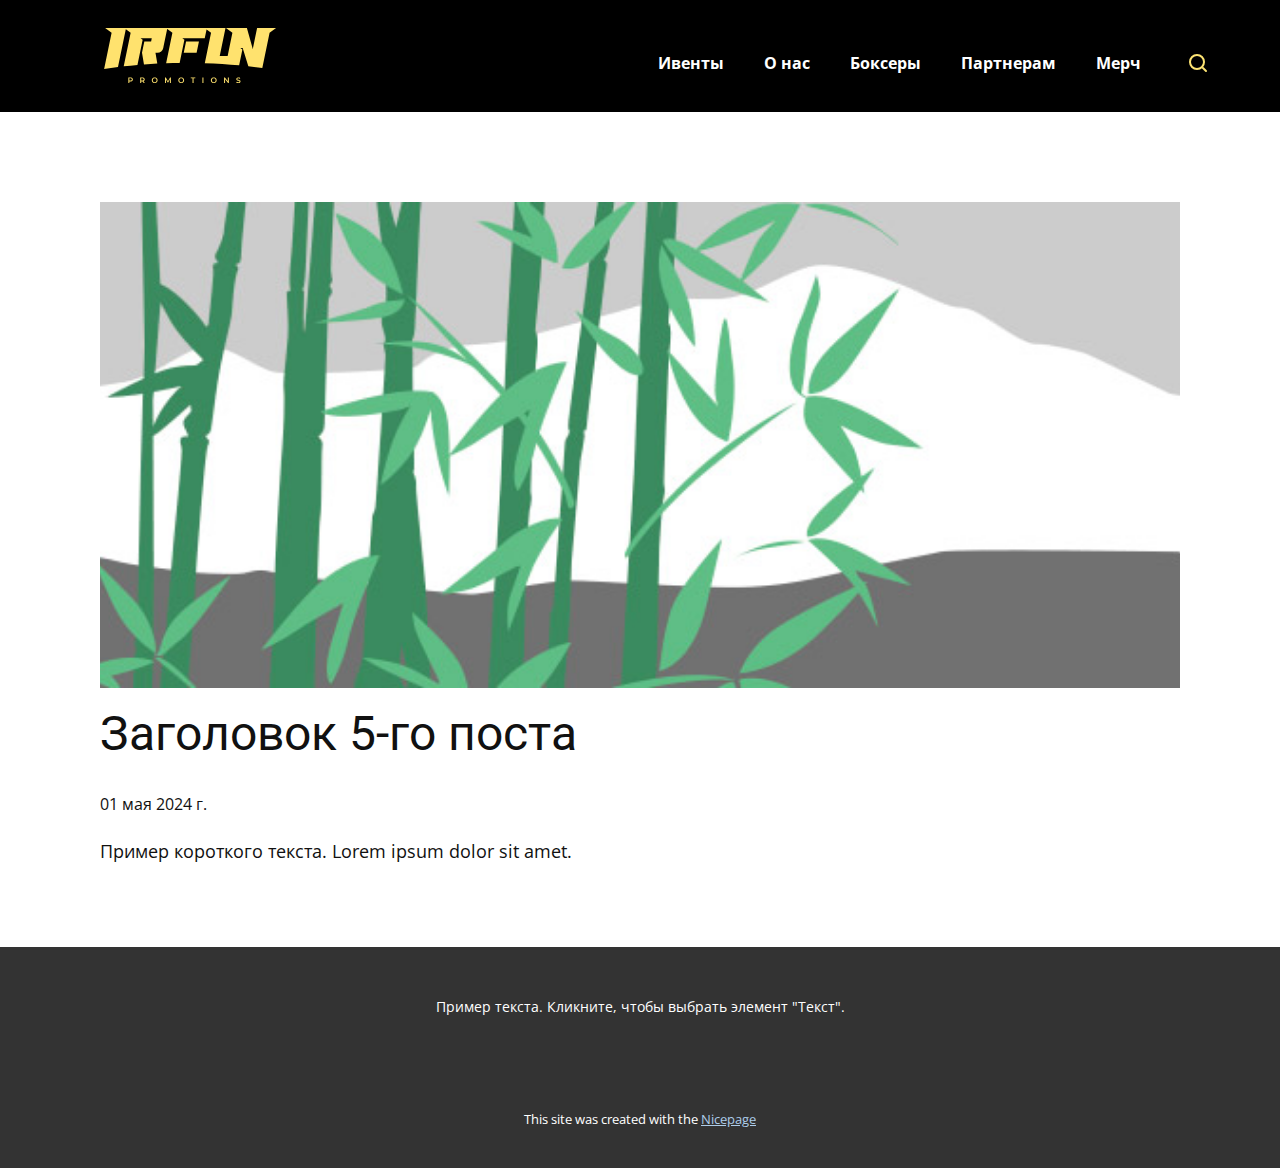
<file: Site2/blog/пост-4.html>
<!DOCTYPE html>
<html style="font-size: 16px;" lang="ru"><head>
    <meta name="viewport" content="width=device-width, initial-scale=1.0">
    <meta charset="utf-8">
    <meta name="keywords" content="Заголовок 1-го поста">
    <meta name="description" content="">
    <title>Заголовок 5-го поста</title>
    <link rel="stylesheet" href="../nicepage.css" media="screen">
<link rel="stylesheet" href="../Post-Template.css" media="screen">
    <script class="u-script" type="text/javascript" src="../jquery.js" defer=""></script>
    <script class="u-script" type="text/javascript" src="../nicepage.js" defer=""></script>
    <meta name="generator" content="Nicepage 6.9.2, nicepage.com">
    <link id="u-theme-google-font" rel="stylesheet" href="https://fonts.googleapis.com/css?family=Roboto:100,100i,300,300i,400,400i,500,500i,700,700i,900,900i|Open+Sans:300,300i,400,400i,500,500i,600,600i,700,700i,800,800i">
    
    
    
    <script type="application/ld+json">{
		"@context": "http://schema.org",
		"@type": "Organization",
		"name": ""
}</script>
    <meta name="theme-color" content="#478ac9">
  <meta data-intl-tel-input-cdn-path="intlTelInput/"></head>
  <body data-path-to-root="./" data-include-products="false" class="u-body u-xl-mode" data-lang="ru"><header class="u-black u-clearfix u-header u-valign-middle-xs u-header" id="sec-7be3"><img class="u-image u-image-contain u-image-default u-preserve-proportions u-image-1" src="../images/Search.svg" alt="" data-image-width="24" data-image-height="24"><nav class="u-menu u-menu-one-level u-offcanvas u-menu-1">
        <div class="menu-collapse" style="font-size: 1rem; letter-spacing: 0px; font-weight: 700;">
          <a class="u-button-style u-custom-color u-custom-left-right-menu-spacing u-custom-padding-bottom u-custom-text-active-color u-custom-text-hover-color u-custom-top-bottom-menu-spacing u-nav-link u-text-active-palette-1-base u-text-hover-palette-2-base" href="#" style="padding: 8px 6px; font-size: calc(1em + 16px);">
            <svg class="u-svg-link" viewBox="0 0 24 24"><use xmlns:xlink="http://www.w3.org/1999/xlink" xlink:href="#menu-hamburger"></use></svg>
            <svg class="u-svg-content" version="1.1" id="menu-hamburger" viewBox="0 0 16 16" x="0px" y="0px" xmlns:xlink="http://www.w3.org/1999/xlink" xmlns="http://www.w3.org/2000/svg"><g><rect y="1" width="16" height="2"></rect><rect y="7" width="16" height="2"></rect><rect y="13" width="16" height="2"></rect>
</g></svg>
          </a>
        </div>
        <div class="u-custom-menu u-nav-container">
          <ul class="u-nav u-unstyled u-nav-1"><li class="u-nav-item"><a class="u-button-style u-nav-link u-text-active-palette-1-base u-text-hover-custom-color-1" href="../Ивенты.html" style="padding: 10px 20px;">Ивенты</a>
</li><li class="u-nav-item"><a class="u-button-style u-nav-link u-text-active-palette-1-base u-text-hover-custom-color-1" href="../О-нас.html" style="padding: 10px 20px;">О нас</a>
</li><li class="u-nav-item"><a class="u-button-style u-nav-link u-text-active-palette-1-base u-text-hover-custom-color-1" href="../Боксеры.html" style="padding: 10px 20px;">Боксеры</a>
</li><li class="u-nav-item"><a class="u-button-style u-nav-link u-text-active-palette-1-base u-text-hover-custom-color-1" style="padding: 10px 20px;">Партнерам</a>
</li><li class="u-nav-item"><a class="u-button-style u-nav-link u-text-active-palette-1-base u-text-hover-custom-color-1" style="padding: 10px 2px 10px 20px;">Мерч</a>
</li></ul>
        </div>
        <div class="u-custom-menu u-nav-container-collapse">
          <div class="u-black u-container-style u-inner-container-layout u-opacity u-opacity-95 u-sidenav">
            <div class="u-inner-container-layout u-sidenav-overflow">
              <div class="u-menu-close"></div>
              <ul class="u-align-center u-nav u-popupmenu-items u-unstyled u-nav-2"><li class="u-nav-item"><a class="u-button-style u-nav-link" href="../Ивенты.html">Ивенты</a>
</li><li class="u-nav-item"><a class="u-button-style u-nav-link" href="../О-нас.html">О нас</a>
</li><li class="u-nav-item"><a class="u-button-style u-nav-link" href="../Боксеры.html">Боксеры</a>
</li><li class="u-nav-item"><a class="u-button-style u-nav-link">Партнерам</a>
</li><li class="u-nav-item"><a class="u-button-style u-nav-link">Мерч</a>
</li></ul>
            </div>
          </div>
          <div class="u-black u-menu-overlay u-opacity u-opacity-70"></div>
        </div>
      </nav><img class="u-image u-image-contain u-image-default u-image-2" src="../images/Group.svg" alt="" data-image-width="163" data-image-height="85"></header>
    <section class="u-align-center u-clearfix u-section-1" id="sec-420c">
      <div class="u-clearfix u-sheet u-valign-middle-md u-valign-middle-sm u-valign-middle-xs u-sheet-1"><!--post_details--><!--post_details_options_json--><!--{"source":""}--><!--/post_details_options_json--><!--blog_post-->
        <div class="u-container-style u-expanded-width u-post-details u-post-details-1">
          <div class="u-container-layout u-valign-middle u-container-layout-1"><!--blog_post_image-->
            <img alt="" class="u-blog-control u-expanded-width u-image u-image-default u-image-1" src="../images/68f64b9d.jpeg"><!--/blog_post_image--><!--blog_post_header-->
            <h2 class="u-blog-control u-text u-text-1">Заголовок 5-го поста</h2><!--/blog_post_header--><!--blog_post_metadata-->
            <div class="u-blog-control u-metadata u-metadata-1"><!--blog_post_metadata_date-->
              <span class="u-meta-date u-meta-icon">01 мая 2024 г.</span><!--/blog_post_metadata_date--><!--blog_post_metadata_category-->
              <!--/blog_post_metadata_category--><!--blog_post_metadata_comments-->
              <!--/blog_post_metadata_comments-->
            </div><!--/blog_post_metadata--><!--blog_post_content-->
            <div class="u-align-justify u-blog-control u-post-content u-text u-text-2 fr-view">
  Пример короткого текста. Lorem ipsum dolor sit amet.
  </div><!--/blog_post_content-->
          </div>
        </div><!--/blog_post--><!--/post_details-->
      </div>
    </section>
    
    
    
    <footer class="u-align-center u-clearfix u-footer u-grey-80 u-footer" id="sec-6b9d"><div class="u-clearfix u-sheet u-sheet-1">
        <p class="u-small-text u-text u-text-variant u-text-1">Пример текста. Кликните, чтобы выбрать элемент "Текст".</p>
      </div></footer>
    <section class="u-backlink u-clearfix u-grey-80">
      <p class="u-text">
        <span>This site was created with the </span>
        <a class="u-link" href="https://nicepage.com/" target="_blank" rel="nofollow">
          <span>Nicepage</span>
        </a>
      </p>
    </section>
  
</body></html>
</file>
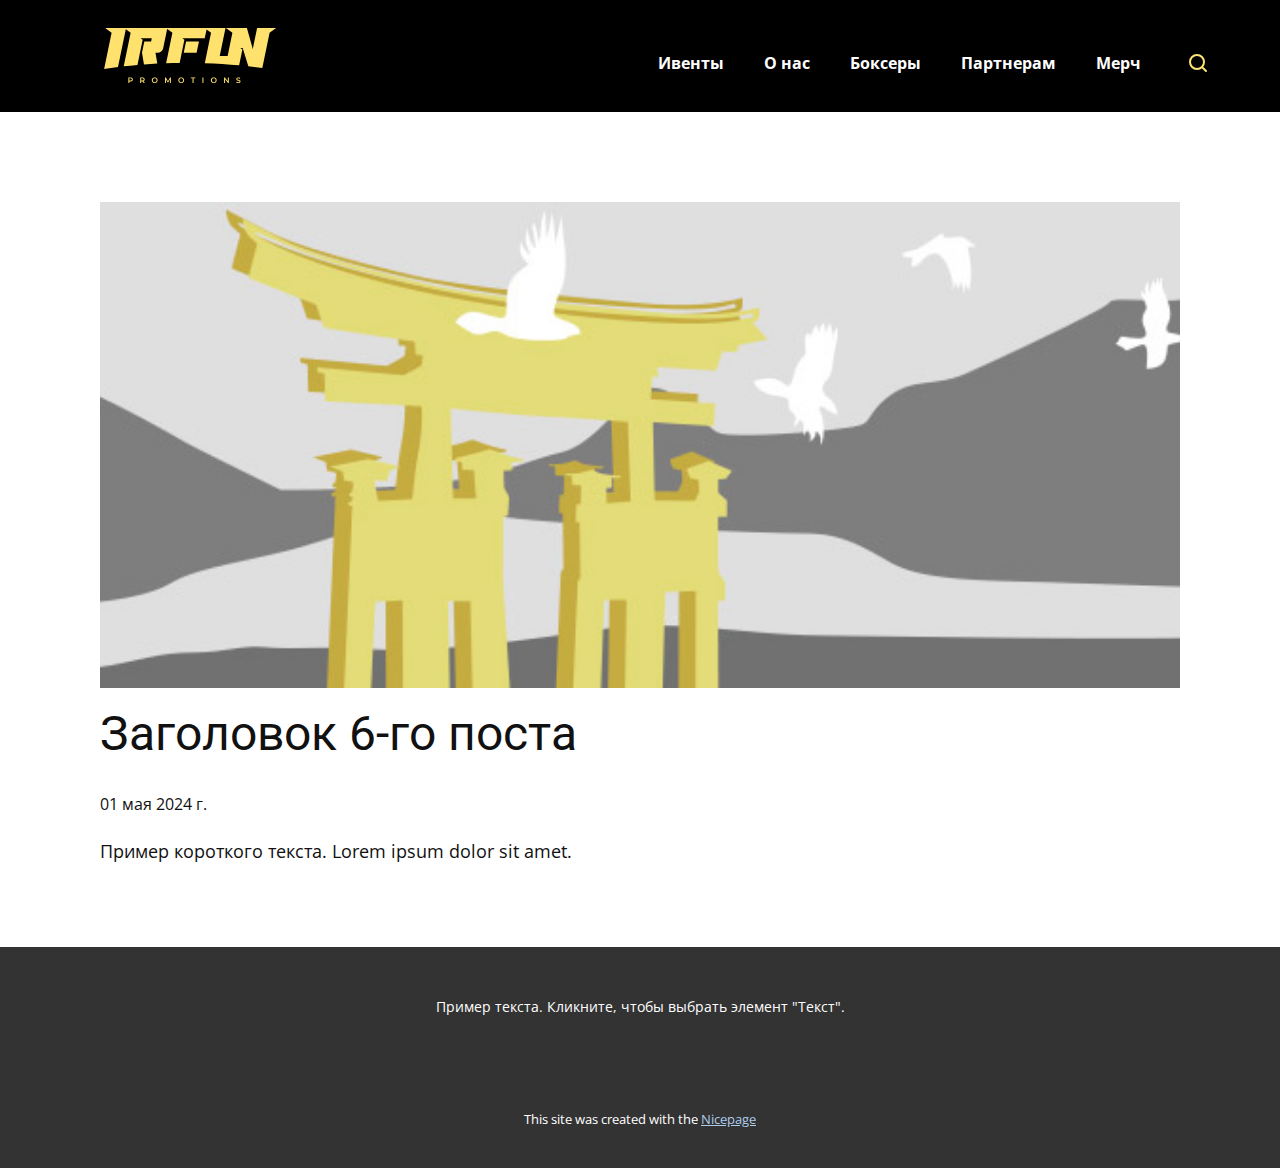
<file: Site2/blog/пост-5.html>
<!DOCTYPE html>
<html style="font-size: 16px;" lang="ru"><head>
    <meta name="viewport" content="width=device-width, initial-scale=1.0">
    <meta charset="utf-8">
    <meta name="keywords" content="Заголовок 1-го поста">
    <meta name="description" content="">
    <title>Заголовок 6-го поста</title>
    <link rel="stylesheet" href="../nicepage.css" media="screen">
<link rel="stylesheet" href="../Post-Template.css" media="screen">
    <script class="u-script" type="text/javascript" src="../jquery.js" defer=""></script>
    <script class="u-script" type="text/javascript" src="../nicepage.js" defer=""></script>
    <meta name="generator" content="Nicepage 6.9.2, nicepage.com">
    <link id="u-theme-google-font" rel="stylesheet" href="https://fonts.googleapis.com/css?family=Roboto:100,100i,300,300i,400,400i,500,500i,700,700i,900,900i|Open+Sans:300,300i,400,400i,500,500i,600,600i,700,700i,800,800i">
    
    
    
    <script type="application/ld+json">{
		"@context": "http://schema.org",
		"@type": "Organization",
		"name": ""
}</script>
    <meta name="theme-color" content="#478ac9">
  <meta data-intl-tel-input-cdn-path="intlTelInput/"></head>
  <body data-path-to-root="./" data-include-products="false" class="u-body u-xl-mode" data-lang="ru"><header class="u-black u-clearfix u-header u-valign-middle-xs u-header" id="sec-7be3"><img class="u-image u-image-contain u-image-default u-preserve-proportions u-image-1" src="../images/Search.svg" alt="" data-image-width="24" data-image-height="24"><nav class="u-menu u-menu-one-level u-offcanvas u-menu-1">
        <div class="menu-collapse" style="font-size: 1rem; letter-spacing: 0px; font-weight: 700;">
          <a class="u-button-style u-custom-color u-custom-left-right-menu-spacing u-custom-padding-bottom u-custom-text-active-color u-custom-text-hover-color u-custom-top-bottom-menu-spacing u-nav-link u-text-active-palette-1-base u-text-hover-palette-2-base" href="#" style="padding: 8px 6px; font-size: calc(1em + 16px);">
            <svg class="u-svg-link" viewBox="0 0 24 24"><use xmlns:xlink="http://www.w3.org/1999/xlink" xlink:href="#menu-hamburger"></use></svg>
            <svg class="u-svg-content" version="1.1" id="menu-hamburger" viewBox="0 0 16 16" x="0px" y="0px" xmlns:xlink="http://www.w3.org/1999/xlink" xmlns="http://www.w3.org/2000/svg"><g><rect y="1" width="16" height="2"></rect><rect y="7" width="16" height="2"></rect><rect y="13" width="16" height="2"></rect>
</g></svg>
          </a>
        </div>
        <div class="u-custom-menu u-nav-container">
          <ul class="u-nav u-unstyled u-nav-1"><li class="u-nav-item"><a class="u-button-style u-nav-link u-text-active-palette-1-base u-text-hover-custom-color-1" href="../Ивенты.html" style="padding: 10px 20px;">Ивенты</a>
</li><li class="u-nav-item"><a class="u-button-style u-nav-link u-text-active-palette-1-base u-text-hover-custom-color-1" href="../О-нас.html" style="padding: 10px 20px;">О нас</a>
</li><li class="u-nav-item"><a class="u-button-style u-nav-link u-text-active-palette-1-base u-text-hover-custom-color-1" href="../Боксеры.html" style="padding: 10px 20px;">Боксеры</a>
</li><li class="u-nav-item"><a class="u-button-style u-nav-link u-text-active-palette-1-base u-text-hover-custom-color-1" style="padding: 10px 20px;">Партнерам</a>
</li><li class="u-nav-item"><a class="u-button-style u-nav-link u-text-active-palette-1-base u-text-hover-custom-color-1" style="padding: 10px 2px 10px 20px;">Мерч</a>
</li></ul>
        </div>
        <div class="u-custom-menu u-nav-container-collapse">
          <div class="u-black u-container-style u-inner-container-layout u-opacity u-opacity-95 u-sidenav">
            <div class="u-inner-container-layout u-sidenav-overflow">
              <div class="u-menu-close"></div>
              <ul class="u-align-center u-nav u-popupmenu-items u-unstyled u-nav-2"><li class="u-nav-item"><a class="u-button-style u-nav-link" href="../Ивенты.html">Ивенты</a>
</li><li class="u-nav-item"><a class="u-button-style u-nav-link" href="../О-нас.html">О нас</a>
</li><li class="u-nav-item"><a class="u-button-style u-nav-link" href="../Боксеры.html">Боксеры</a>
</li><li class="u-nav-item"><a class="u-button-style u-nav-link">Партнерам</a>
</li><li class="u-nav-item"><a class="u-button-style u-nav-link">Мерч</a>
</li></ul>
            </div>
          </div>
          <div class="u-black u-menu-overlay u-opacity u-opacity-70"></div>
        </div>
      </nav><img class="u-image u-image-contain u-image-default u-image-2" src="../images/Group.svg" alt="" data-image-width="163" data-image-height="85"></header>
    <section class="u-align-center u-clearfix u-section-1" id="sec-420c">
      <div class="u-clearfix u-sheet u-valign-middle-md u-valign-middle-sm u-valign-middle-xs u-sheet-1"><!--post_details--><!--post_details_options_json--><!--{"source":""}--><!--/post_details_options_json--><!--blog_post-->
        <div class="u-container-style u-expanded-width u-post-details u-post-details-1">
          <div class="u-container-layout u-valign-middle u-container-layout-1"><!--blog_post_image-->
            <img alt="" class="u-blog-control u-expanded-width u-image u-image-default u-image-1" src="../images/8ad73f3c.jpeg"><!--/blog_post_image--><!--blog_post_header-->
            <h2 class="u-blog-control u-text u-text-1">Заголовок 6-го поста</h2><!--/blog_post_header--><!--blog_post_metadata-->
            <div class="u-blog-control u-metadata u-metadata-1"><!--blog_post_metadata_date-->
              <span class="u-meta-date u-meta-icon">01 мая 2024 г.</span><!--/blog_post_metadata_date--><!--blog_post_metadata_category-->
              <!--/blog_post_metadata_category--><!--blog_post_metadata_comments-->
              <!--/blog_post_metadata_comments-->
            </div><!--/blog_post_metadata--><!--blog_post_content-->
            <div class="u-align-justify u-blog-control u-post-content u-text u-text-2 fr-view">
  Пример короткого текста. Lorem ipsum dolor sit amet.
  </div><!--/blog_post_content-->
          </div>
        </div><!--/blog_post--><!--/post_details-->
      </div>
    </section>
    
    
    
    <footer class="u-align-center u-clearfix u-footer u-grey-80 u-footer" id="sec-6b9d"><div class="u-clearfix u-sheet u-sheet-1">
        <p class="u-small-text u-text u-text-variant u-text-1">Пример текста. Кликните, чтобы выбрать элемент "Текст".</p>
      </div></footer>
    <section class="u-backlink u-clearfix u-grey-80">
      <p class="u-text">
        <span>This site was created with the </span>
        <a class="u-link" href="https://nicepage.com/" target="_blank" rel="nofollow">
          <span>Nicepage</span>
        </a>
      </p>
    </section>
  
</body></html>
</file>
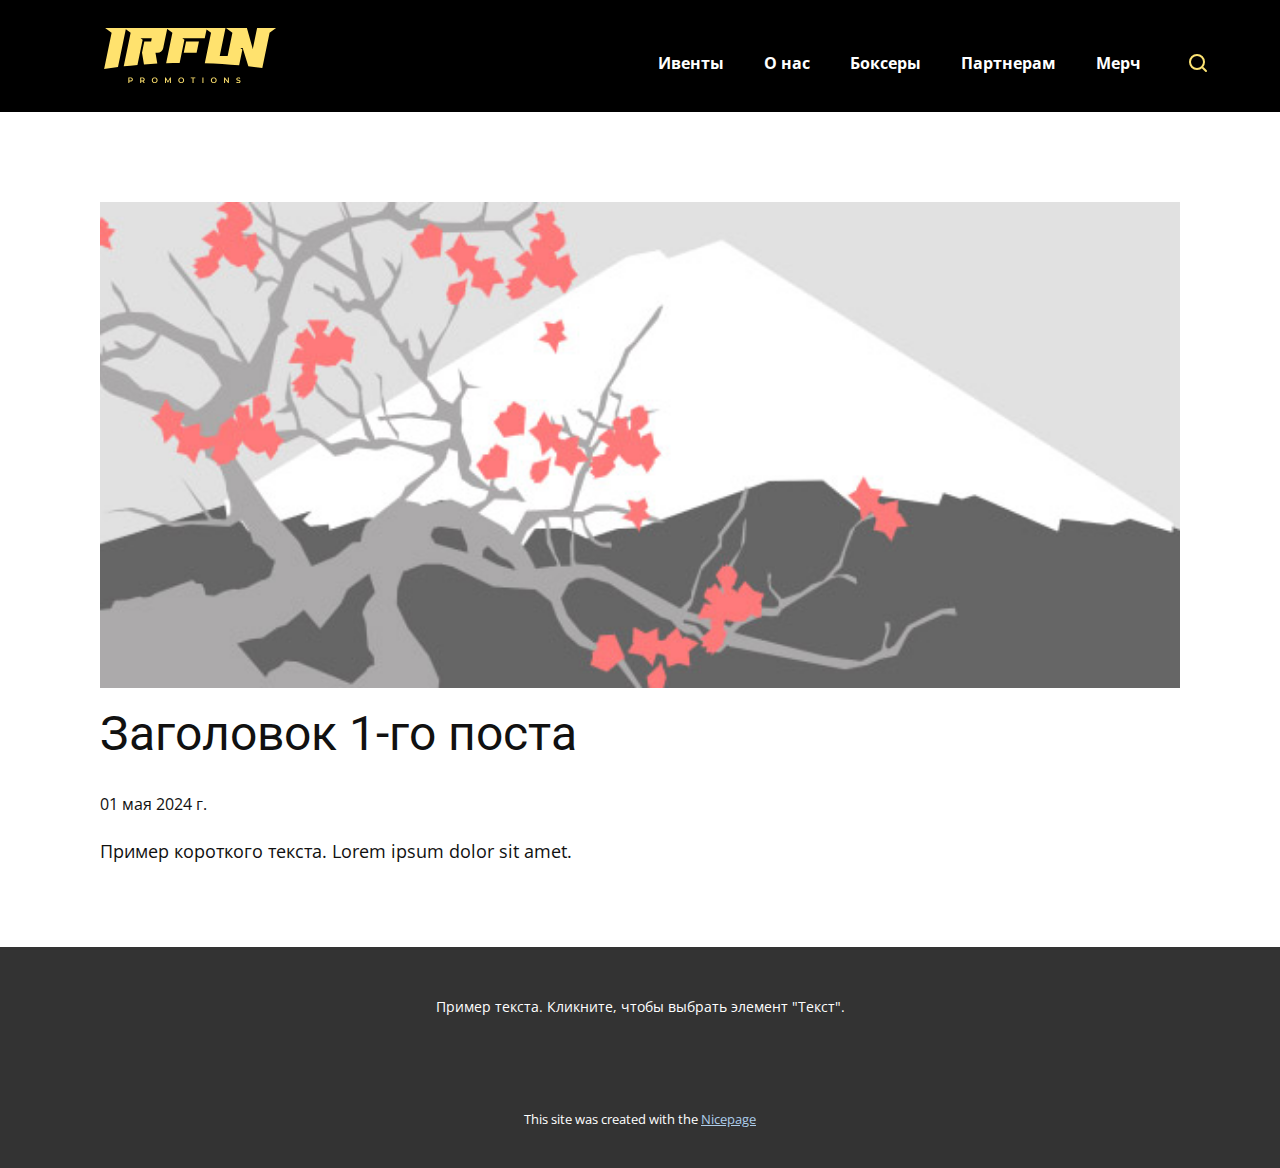
<file: Site2/blog/пост.html>
<!DOCTYPE html>
<html style="font-size: 16px;" lang="ru"><head>
    <meta name="viewport" content="width=device-width, initial-scale=1.0">
    <meta charset="utf-8">
    <meta name="keywords" content="Заголовок 1-го поста">
    <meta name="description" content="">
    <title>Заголовок 1-го поста</title>
    <link rel="stylesheet" href="../nicepage.css" media="screen">
<link rel="stylesheet" href="../Post-Template.css" media="screen">
    <script class="u-script" type="text/javascript" src="../jquery.js" defer=""></script>
    <script class="u-script" type="text/javascript" src="../nicepage.js" defer=""></script>
    <meta name="generator" content="Nicepage 6.9.2, nicepage.com">
    <link id="u-theme-google-font" rel="stylesheet" href="https://fonts.googleapis.com/css?family=Roboto:100,100i,300,300i,400,400i,500,500i,700,700i,900,900i|Open+Sans:300,300i,400,400i,500,500i,600,600i,700,700i,800,800i">
    
    
    
    <script type="application/ld+json">{
		"@context": "http://schema.org",
		"@type": "Organization",
		"name": ""
}</script>
    <meta name="theme-color" content="#478ac9">
  <meta data-intl-tel-input-cdn-path="intlTelInput/"></head>
  <body data-path-to-root="./" data-include-products="false" class="u-body u-xl-mode" data-lang="ru"><header class="u-black u-clearfix u-header u-valign-middle-xs u-header" id="sec-7be3"><img class="u-image u-image-contain u-image-default u-preserve-proportions u-image-1" src="../images/Search.svg" alt="" data-image-width="24" data-image-height="24"><nav class="u-menu u-menu-one-level u-offcanvas u-menu-1">
        <div class="menu-collapse" style="font-size: 1rem; letter-spacing: 0px; font-weight: 700;">
          <a class="u-button-style u-custom-color u-custom-left-right-menu-spacing u-custom-padding-bottom u-custom-text-active-color u-custom-text-hover-color u-custom-top-bottom-menu-spacing u-nav-link u-text-active-palette-1-base u-text-hover-palette-2-base" href="#" style="padding: 8px 6px; font-size: calc(1em + 16px);">
            <svg class="u-svg-link" viewBox="0 0 24 24"><use xmlns:xlink="http://www.w3.org/1999/xlink" xlink:href="#menu-hamburger"></use></svg>
            <svg class="u-svg-content" version="1.1" id="menu-hamburger" viewBox="0 0 16 16" x="0px" y="0px" xmlns:xlink="http://www.w3.org/1999/xlink" xmlns="http://www.w3.org/2000/svg"><g><rect y="1" width="16" height="2"></rect><rect y="7" width="16" height="2"></rect><rect y="13" width="16" height="2"></rect>
</g></svg>
          </a>
        </div>
        <div class="u-custom-menu u-nav-container">
          <ul class="u-nav u-unstyled u-nav-1"><li class="u-nav-item"><a class="u-button-style u-nav-link u-text-active-palette-1-base u-text-hover-custom-color-1" href="../Ивенты.html" style="padding: 10px 20px;">Ивенты</a>
</li><li class="u-nav-item"><a class="u-button-style u-nav-link u-text-active-palette-1-base u-text-hover-custom-color-1" href="../О-нас.html" style="padding: 10px 20px;">О нас</a>
</li><li class="u-nav-item"><a class="u-button-style u-nav-link u-text-active-palette-1-base u-text-hover-custom-color-1" href="../Боксеры.html" style="padding: 10px 20px;">Боксеры</a>
</li><li class="u-nav-item"><a class="u-button-style u-nav-link u-text-active-palette-1-base u-text-hover-custom-color-1" style="padding: 10px 20px;">Партнерам</a>
</li><li class="u-nav-item"><a class="u-button-style u-nav-link u-text-active-palette-1-base u-text-hover-custom-color-1" style="padding: 10px 2px 10px 20px;">Мерч</a>
</li></ul>
        </div>
        <div class="u-custom-menu u-nav-container-collapse">
          <div class="u-black u-container-style u-inner-container-layout u-opacity u-opacity-95 u-sidenav">
            <div class="u-inner-container-layout u-sidenav-overflow">
              <div class="u-menu-close"></div>
              <ul class="u-align-center u-nav u-popupmenu-items u-unstyled u-nav-2"><li class="u-nav-item"><a class="u-button-style u-nav-link" href="../Ивенты.html">Ивенты</a>
</li><li class="u-nav-item"><a class="u-button-style u-nav-link" href="../О-нас.html">О нас</a>
</li><li class="u-nav-item"><a class="u-button-style u-nav-link" href="../Боксеры.html">Боксеры</a>
</li><li class="u-nav-item"><a class="u-button-style u-nav-link">Партнерам</a>
</li><li class="u-nav-item"><a class="u-button-style u-nav-link">Мерч</a>
</li></ul>
            </div>
          </div>
          <div class="u-black u-menu-overlay u-opacity u-opacity-70"></div>
        </div>
      </nav><img class="u-image u-image-contain u-image-default u-image-2" src="../images/Group.svg" alt="" data-image-width="163" data-image-height="85"></header>
    <section class="u-align-center u-clearfix u-section-1" id="sec-420c">
      <div class="u-clearfix u-sheet u-valign-middle-md u-valign-middle-sm u-valign-middle-xs u-sheet-1"><!--post_details--><!--post_details_options_json--><!--{"source":""}--><!--/post_details_options_json--><!--blog_post-->
        <div class="u-container-style u-expanded-width u-post-details u-post-details-1">
          <div class="u-container-layout u-valign-middle u-container-layout-1"><!--blog_post_image-->
            <img alt="" class="u-blog-control u-expanded-width u-image u-image-default u-image-1" src="../images/0fd3416c.jpeg"><!--/blog_post_image--><!--blog_post_header-->
            <h2 class="u-blog-control u-text u-text-1">Заголовок 1-го поста</h2><!--/blog_post_header--><!--blog_post_metadata-->
            <div class="u-blog-control u-metadata u-metadata-1"><!--blog_post_metadata_date-->
              <span class="u-meta-date u-meta-icon">01 мая 2024 г.</span><!--/blog_post_metadata_date--><!--blog_post_metadata_category-->
              <!--/blog_post_metadata_category--><!--blog_post_metadata_comments-->
              <!--/blog_post_metadata_comments-->
            </div><!--/blog_post_metadata--><!--blog_post_content-->
            <div class="u-align-justify u-blog-control u-post-content u-text u-text-2 fr-view">
  Пример короткого текста. Lorem ipsum dolor sit amet.
  </div><!--/blog_post_content-->
          </div>
        </div><!--/blog_post--><!--/post_details-->
      </div>
    </section>
    
    
    
    <footer class="u-align-center u-clearfix u-footer u-grey-80 u-footer" id="sec-6b9d"><div class="u-clearfix u-sheet u-sheet-1">
        <p class="u-small-text u-text u-text-variant u-text-1">Пример текста. Кликните, чтобы выбрать элемент "Текст".</p>
      </div></footer>
    <section class="u-backlink u-clearfix u-grey-80">
      <p class="u-text">
        <span>This site was created with the </span>
        <a class="u-link" href="https://nicepage.com/" target="_blank" rel="nofollow">
          <span>Nicepage</span>
        </a>
      </p>
    </section>
  
</body></html>
</file>
